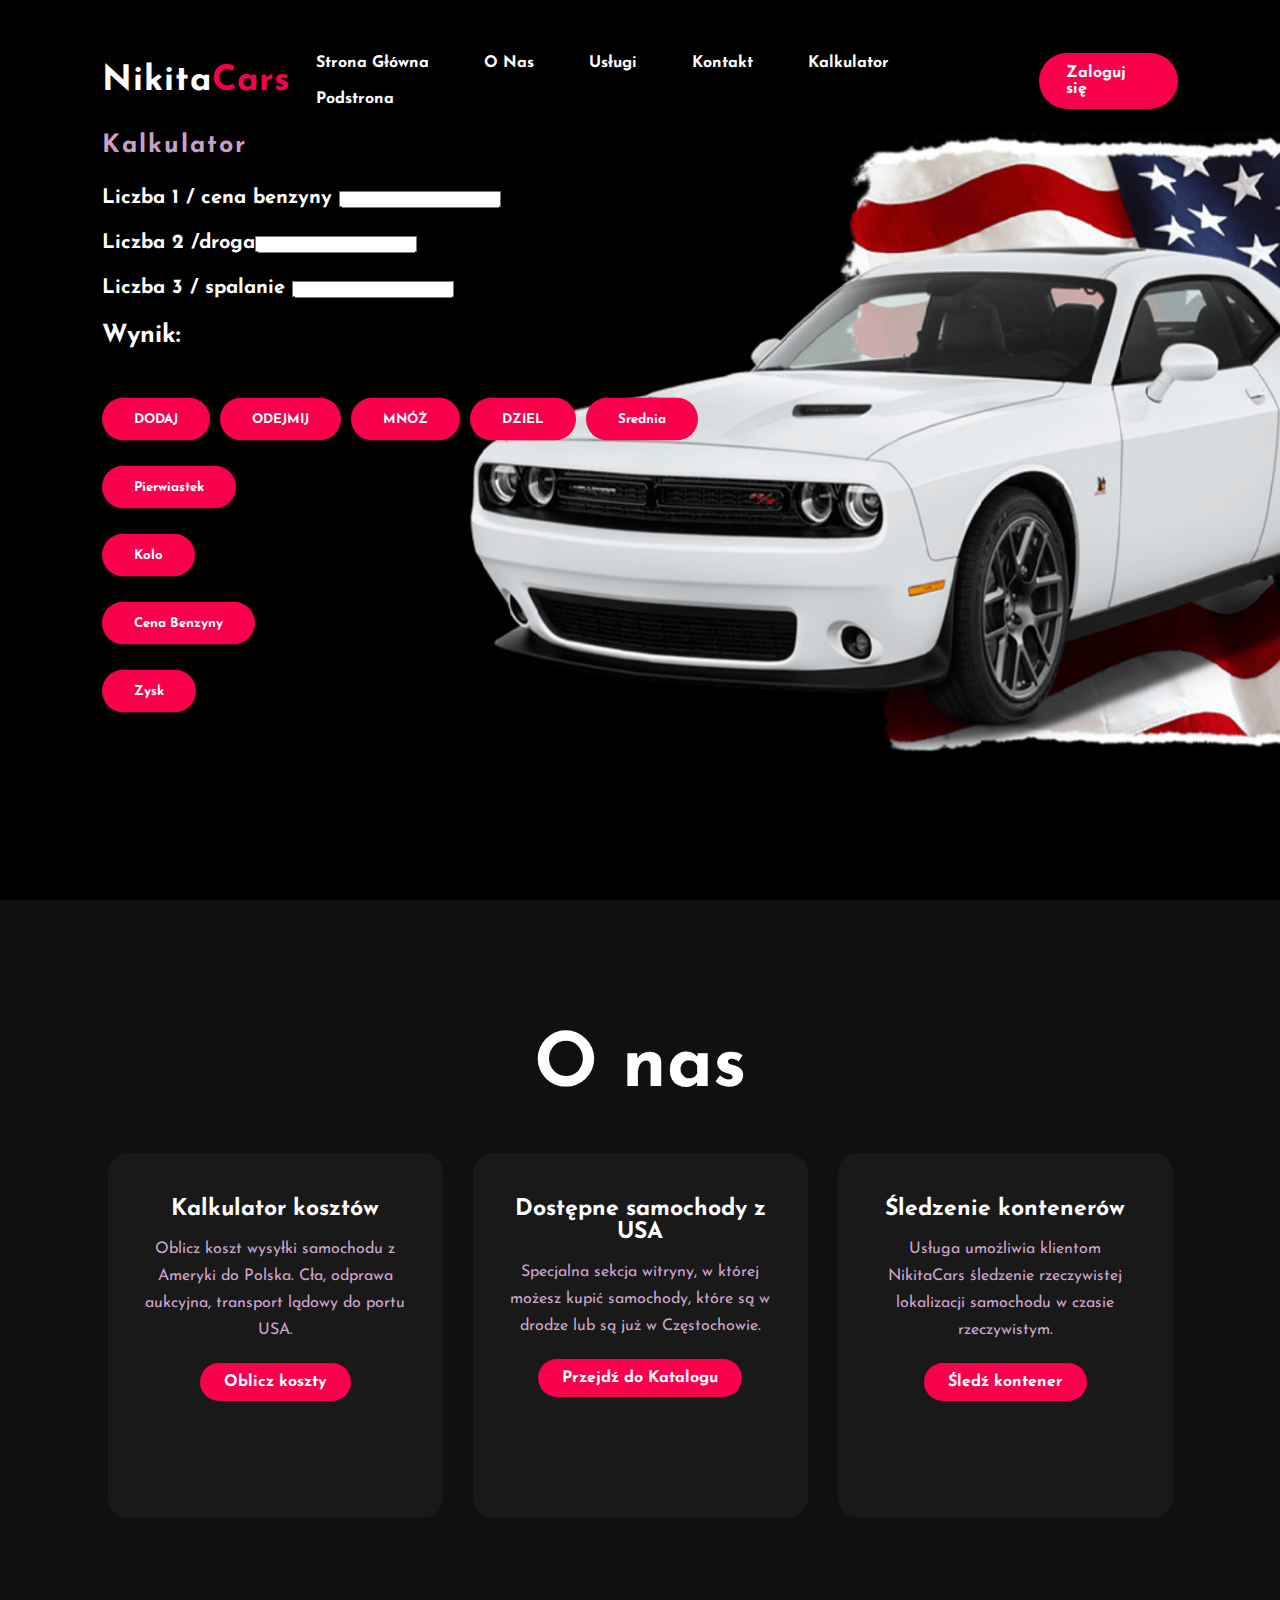
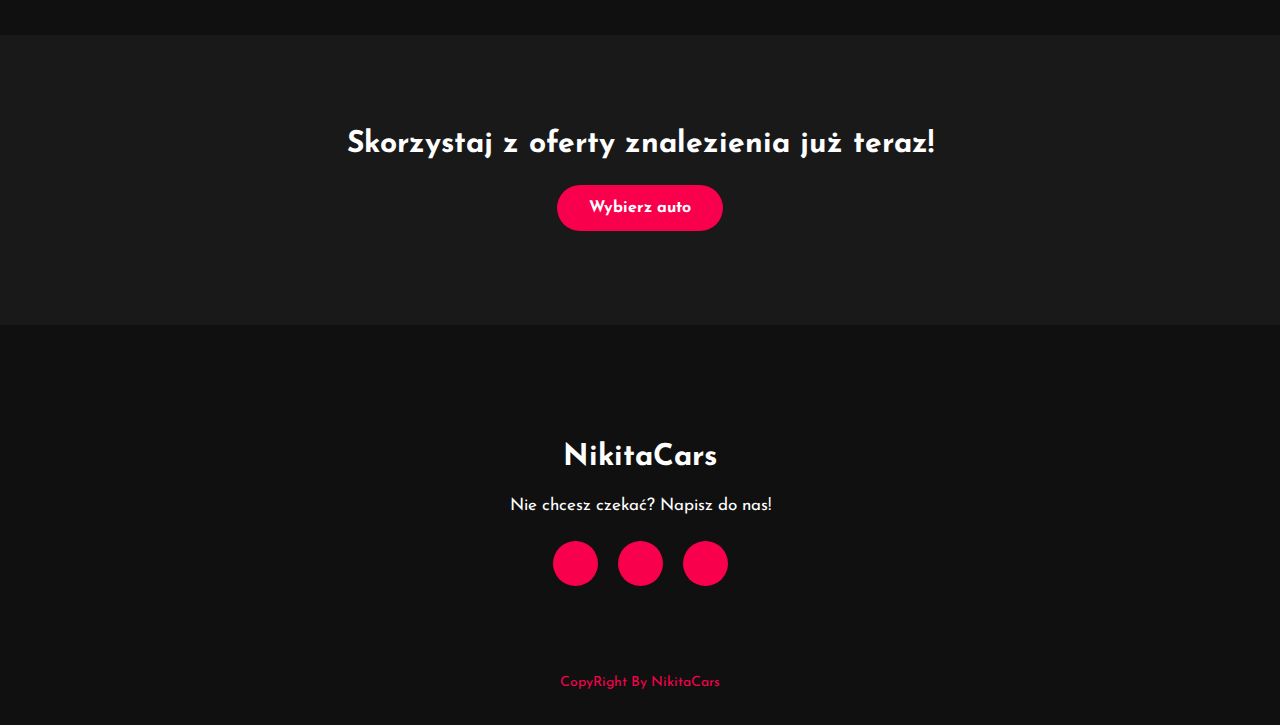
<file: strona www na jutro/kalkulator/index.html>
<!DOCTYPE html>
<html>
<head>
	<title>Kalkulator</title>
	<link rel="stylesheet" type="text/css" href="styles.css">

	<link rel="preconnect" href="https://fonts.gstatic.com">
  <link href="https://fonts.googleapis.com/css2?family=Josefin+Sans:ital,wght@0,100;0,200;0,300;0,400;0,500;0,600;0,700;1,100;1,200;1,300;1,400;1,500;1,600;1,700&display=swap" rel="stylesheet">
  <link rel="icon" href="../img/mini.jpg">
  <link rel="stylesheet" href="https://cdnjs.cloudflare.com/ajax/libs/font-awesome/5.15.3/css/all.min.css" integrity="sha512-iBBXm8fW90+nuLcSKlbmrPcLa0OT92xO1BIsZ+ywDWZCvqsWgccV3gFoRBv0z+8dLJgyAHIhR35VZc2oM/gI1w==" crossorigin="anonymous" referrerpolicy="no-referrer" />

</head>
<body>
	<div class="hero">
		<nav>
			<h2 class="logo">Nikita<span>Cars</span></h2>
			<ul>
				<li><a href="../index.html">Strona Główna</a></li>
				<li><a href="../O nas/index.html">O nas</a></li>
				<li><a href="../Usługi/index.html">Usługi</a></li>
				<li><a href="../Kontakt/index.html">Kontakt</a></li>
				<li><a href="../kalkulator/index.html">Kalkulator</a></li>
				<li><a href="../podstrona/index.html">Podstrona</a></li>
			</ul>
			<a href="../Login/index.html" class="btn">Zaloguj się</a>
		</nav>

		<div class="content">
			
			
			<h4>Kalkulator</h4>
            <h6>Liczba 1 / cena benzyny <input type="text" id="liczba1"><br><br></h6>
            <h6>Liczba 2 /droga<input type="text" id="liczba2"><br><br></h6>
            <h6>Liczba 3 / spalanie <input type="text" id="liczba3"><br><br></h6>
            <h3>Wynik: <div id="wynik"> </div></h3>
            <h4><button onclick="dodaj()">DODAJ</button>
            <button onclick="odejmij()">ODEJMIJ</button>
            <button onclick="mnozenie()">MNÓŻ</button>
            <button onclick="dziel()">DZIEL</button>
            <button onclick="srednia()">Srednia</button><br><br>
            <button onclick="pierwiastek()">Pierwiastek</button><br><br>
			<button onclick="kolo()">Kolo</button><br><br>
			<button onclick="benzyna()">Cena Benzyny</button><br><br>
			<button onclick="zysk()">Zysk</button><br><br>
            
			
		</div>
        
	</div>
    

	

	
	<div class="service">
		<div class="title">
			<h2>O nas</h2>
		</div>

		<div class="box">
			<div class="card">
				<i class="fas fa-bars"></i>
				<h5>Kalkulator kosztów</h5>
				<div class="pra">
					<p>Oblicz koszt wysyłki samochodu z Ameryki do Polska. Cła, odprawa aukcyjna, transport lądowy do portu USA.</p>

					<p style="text-align: center;">
						<a class="button" href="#">Oblicz koszty</a>
					</p>
				</div>
			</div>

			<div class="card">
				<i class="far fa-user"></i>
				<h5>Dostępne samochody z USA</h5>
				<div class="pra">
					<p>Specjalna sekcja witryny, w której możesz kupić samochody, które są w drodze lub są już w Częstochowie.</p>

					<p style="text-align: center;">
						<a class="button" href="">Przejdź do Katalogu</a>
					</p>
				</div>
			</div>

			<div class="card">
				<i class="far fa-bell"></i>
				<h5>Śledzenie kontenerów</h5>
				<div class="pra">
					<p>Usługa umożliwia klientom NikitaCars śledzenie rzeczywistej lokalizacji samochodu w czasie rzeczywistym.</p>

					<p style="text-align: center;">
						<a class="button" href="#">Śledź kontener</a>
					</p>
				</div>
			</div>
		</div>
	</div>


	<div class="contact-me">
		<p>Skorzystaj z oferty znalezienia już teraz!</p>
		<a class="button-two" href="#">Wybierz auto</a>
	</div>

	
	<footer>
		<p>NikitaCars</p>
		<p>Nie chcesz czekać? Napisz do nas!</p>
		<div class="social">
			<a href="#"><i class="fab fa-facebook-f"></i></a>
			<a href="#"><i class="fab fa-instagram"></i></a>
			<a href="#"><i class="fab fa-dribbble"></i></a>
		</div>
		<p class="end">CopyRight By NikitaCars</p>
	</footer>

    <script src="../js/script.js"></script>
</body>
</html>
</file>
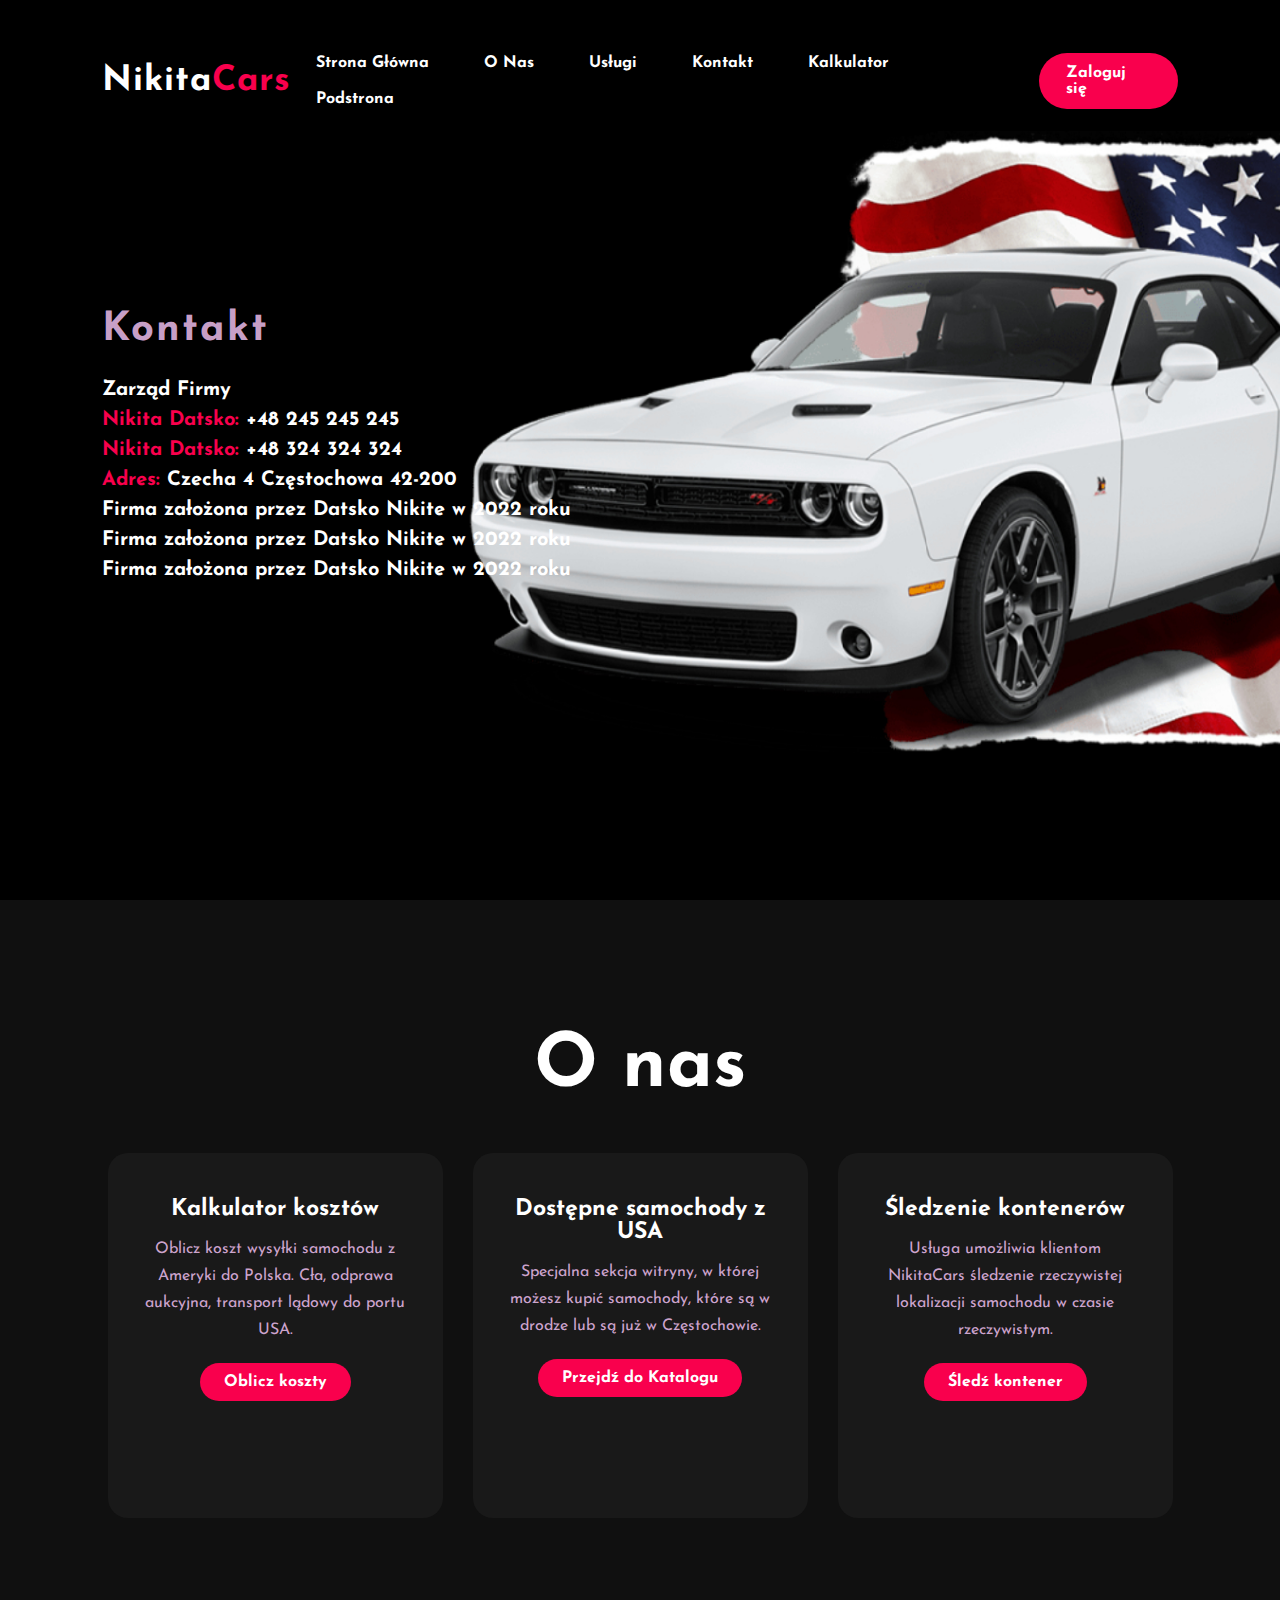
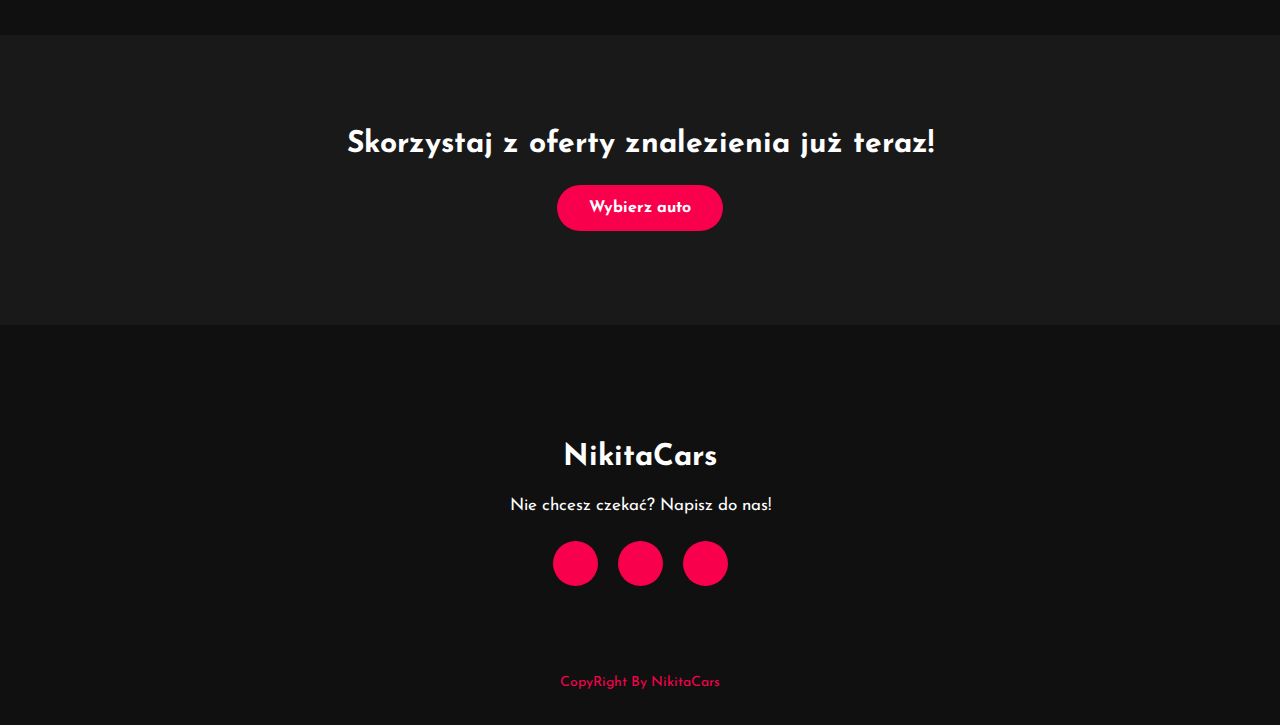
<file: strona www na jutro/Kontakt/index.html>
<!DOCTYPE html>
<html>
<head>
	<title>Kontakt</title>
	<link rel="stylesheet" type="text/css" href="styles.css">

	<link rel="preconnect" href="https://fonts.gstatic.com">
  <link href="https://fonts.googleapis.com/css2?family=Josefin+Sans:ital,wght@0,100;0,200;0,300;0,400;0,500;0,600;0,700;1,100;1,200;1,300;1,400;1,500;1,600;1,700&display=swap" rel="stylesheet">
  <link rel="icon" href="../img/mini.jpg">
  <link rel="stylesheet" href="https://cdnjs.cloudflare.com/ajax/libs/font-awesome/5.15.3/css/all.min.css" integrity="sha512-iBBXm8fW90+nuLcSKlbmrPcLa0OT92xO1BIsZ+ywDWZCvqsWgccV3gFoRBv0z+8dLJgyAHIhR35VZc2oM/gI1w==" crossorigin="anonymous" referrerpolicy="no-referrer" />

</head>
<body>
	<div class="hero">
		<nav>
			<h2 class="logo">Nikita<span>Cars</span></h2>
			<ul>
				<li><a href="../index.html">Strona Główna</a></li>
				<li><a href="../O nas/index.html">O nas</a></li>
				<li><a href="../Usługi/index.html">Usługi</a></li>
				<li><a href="../Kontakt/index.html">Kontakt</a></li>
				<li><a href="../kalkulator/index.html">Kalkulator</a></li>
				<li><a href="../podstrona/index.html">Podstrona</a></li>
			</ul>
			<a href="../Login/index.html" class="btn">Zaloguj się</a>
		</nav>

		<div class="content">
			
			
			<h4>Kontakt</h4>
			<h3>Zarząd Firmy</h3>
            <h3><span>Nikita Datsko:</span> +48 245 245 245</h3>
            <h3><span>Nikita Datsko:</span> +48 324 324 324 </h3>
            <h3><span>Adres:</span> Czecha 4 Częstochowa 42-200 </h3>
            <h3>Firma założona przez Datsko Nikite w 2022 roku  </h3>
            <h3>Firma założona przez Datsko Nikite w 2022 roku  </h3>
            <h3>Firma założona przez Datsko Nikite w 2022 roku  </h3>
            
            
			
		</div>
        
	</div>
    

	

	
	<div class="service">
		<div class="title">
			<h2>O nas</h2>
		</div>

		<div class="box">
			<div class="card">
				<i class="fas fa-bars"></i>
				<h5>Kalkulator kosztów</h5>
				<div class="pra">
					<p>Oblicz koszt wysyłki samochodu z Ameryki do Polska. Cła, odprawa aukcyjna, transport lądowy do portu USA.</p>

					<p style="text-align: center;">
						<a class="button" href="#">Oblicz koszty</a>
					</p>
				</div>
			</div>

			<div class="card">
				<i class="far fa-user"></i>
				<h5>Dostępne samochody z USA</h5>
				<div class="pra">
					<p>Specjalna sekcja witryny, w której możesz kupić samochody, które są w drodze lub są już w Częstochowie.</p>

					<p style="text-align: center;">
						<a class="button" href="#">Przejdź do Katalogu</a>
					</p>
				</div>
			</div>

			<div class="card">
				<i class="far fa-bell"></i>
				<h5>Śledzenie kontenerów</h5>
				<div class="pra">
					<p>Usługa umożliwia klientom NikitaCars śledzenie rzeczywistej lokalizacji samochodu w czasie rzeczywistym.</p>

					<p style="text-align: center;">
						<a class="button" href="#">Śledź kontener</a>
					</p>
				</div>
			</div>
		</div>
	</div>


	<div class="contact-me">
		<p>Skorzystaj z oferty znalezienia już teraz!</p>
		<a class="button-two" href="#">Wybierz auto</a>
	</div>

	
	<footer>
		<p>NikitaCars</p>
		<p>Nie chcesz czekać? Napisz do nas!</p>
		<div class="social">
			<a href="#"><i class="fab fa-facebook-f"></i></a>
			<a href="#"><i class="fab fa-instagram"></i></a>
			<a href="#"><i class="fab fa-dribbble"></i></a>
		</div>
		<p class="end">CopyRight By NikitaCars</p>
	</footer>

    <script src="../js/script.js"></script>
</body>
</html>
</file>
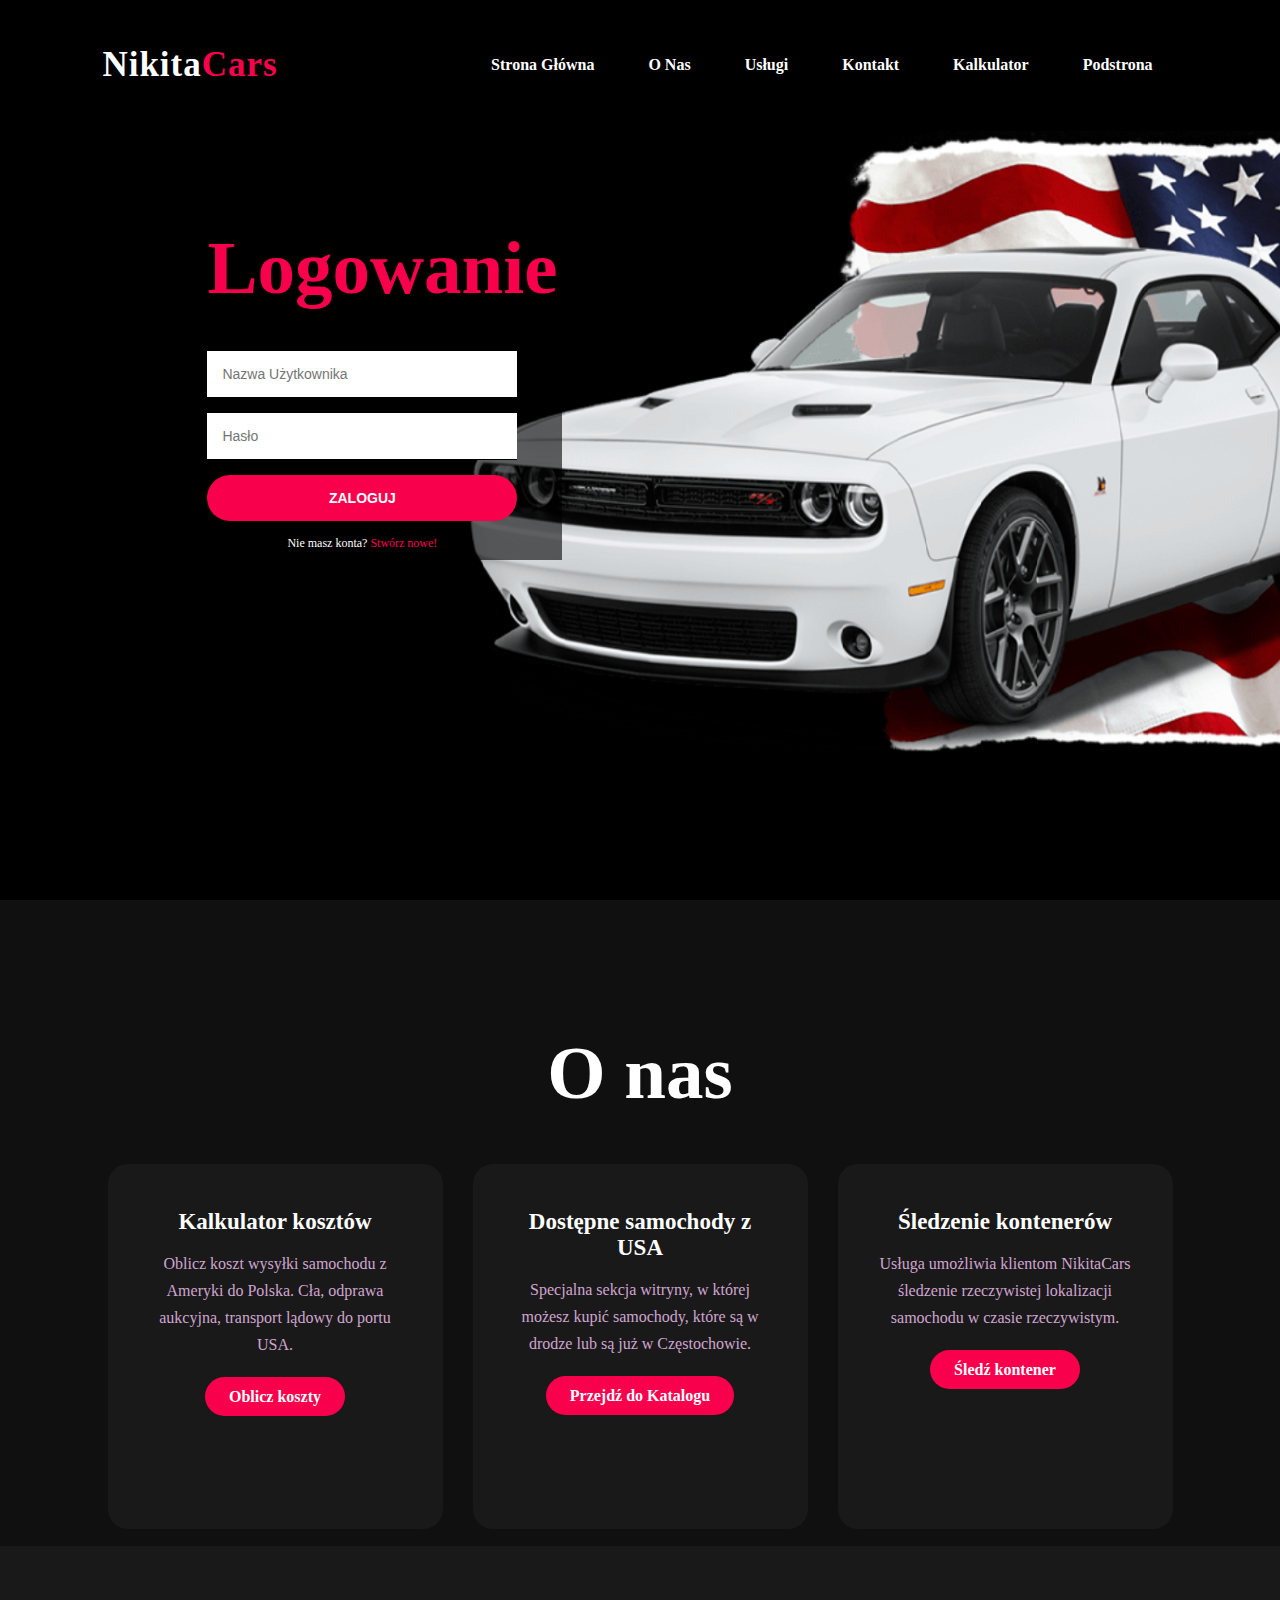
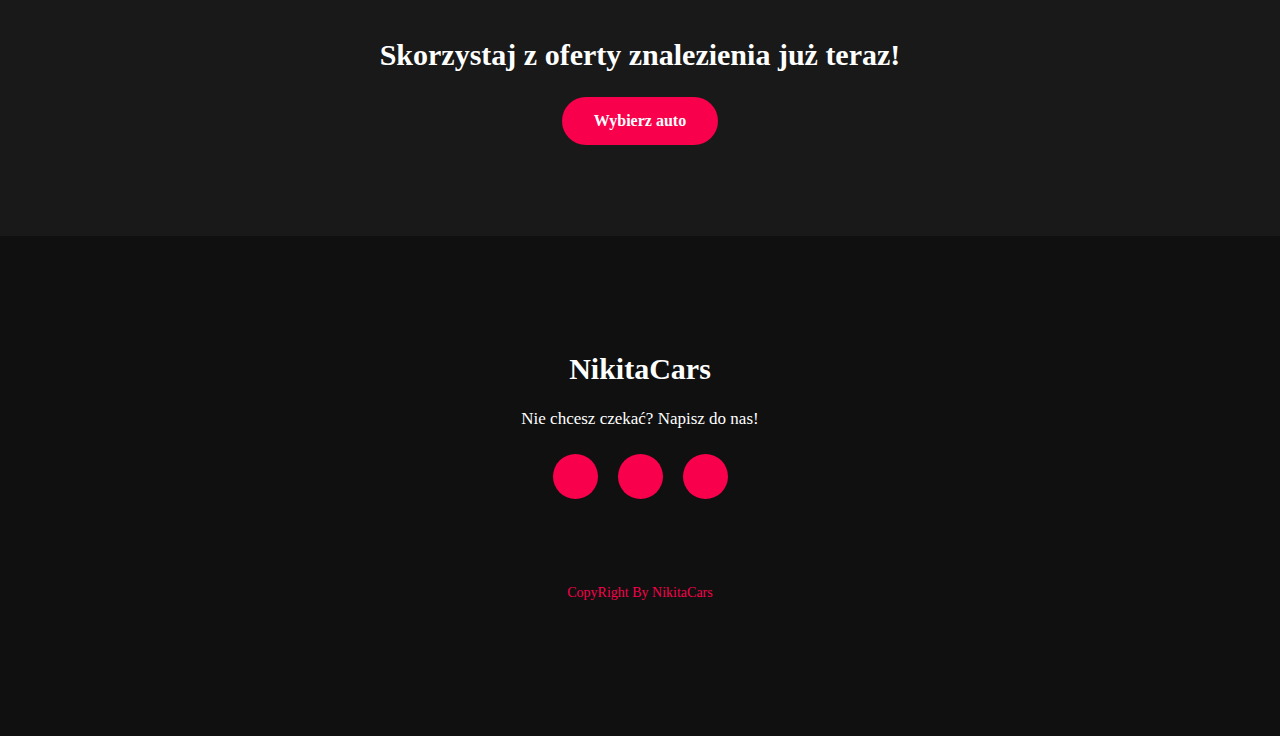
<file: strona www na jutro/Login/index.html>
<!DOCTYPE html>
<html lang="en">
<head>
    <meta charset="UTF-8">
    <meta http-equiv="X-UA-Compatible" content="IE=edge">
    <meta name="viewport" content="width=device-width, initial-scale=1.0">
    <title>Document</title>
    <link rel="stylesheet" href="../Login/styles.css">
    <link rel="icon" href="../img/mini.jpg">
    <link href="https://fonts.googleapis.com/css2?family=Josefin+Sans:ital,wght@0,100;0,200;0,300;0,400;0,500;0,600;0,700;1,100;1,200;1,300;1,400;1,500;1,600;1,700&display=swap" rel="stylesheet">

    <link href="https://fonts.googleapis.com/css2?family=Kaushan+Script&display=swap" rel="stylesheet">
    <link rel="stylesheet" href="https://cdnjs.cloudflare.com/ajax/libs/font-awesome/5.15.3/css/all.min.css" integrity="sha512-iBBXm8fW90+nuLcSKlbmrPcLa0OT92xO1BIsZ+ywDWZCvqsWgccV3gFoRBv0z+8dLJgyAHIhR35VZc2oM/gI1w==" crossorigin="anonymous" referrerpolicy="no-referrer" />
  
<body>
    <div class="full-page">
        
            <div class="hero">
                <nav>
                    <h2 class="logo">Nikita<span>Cars</span></h2>
                    <ul>
                        <li><a href="../index.html">Strona Główna</a></li>
                        <li><a href="../O nas/index.html">O nas</a></li>
                        <li><a href="../Usługi/index.html">Usługi</a></li>
                        <li><a href="../Kontakt/index.html">Kontakt</a></li>
                        <li><a href="../kalkulator/index.html">Kalkulator</a></li>
                        <li><a href="../podstrona/index.html">Podstrona</a></li>
                    </ul>
                    
                </nav>
        
                <div class="content">
                    <div class="row">
                        <div class="col-1">
                            <div class="form-box">
                                <div class="form">
                                    <form class="login-form">
                                        <center><h1 class="main-heading">Logowanie</h1></center>
                                        <input type="text"placeholder="Nazwa Użytkownika"/>
                                        <input type="password"placeholder="Hasło"/>
                                        <button>ZALOGUJ</button>
                                        <p class="message">Nie masz konta? <a href="#">Stwórz nowe!</a></p>
                                    </form>
                                    <form class="register-form">
                                        <center><h1 class="main-heading">Rejestracja</h1></center>
                                        <input type="text" placeholder="Nazwa Użytkownika"/>
                                        <input type="text" placeholder="Email"/>
                                        <input type="password" placeholder="Hasło"/>
                                        <button>Zarejestruj się</button>
                                        <p class="message">Masz już konto?<a href="#"> Zaloguj sie!</a>
                                        </p>
                                    </form>
                                 </div>
                            </div>
                        </div>
                        
                    </div>
                </div>
                
            </div>
            <div class="service">
                <div class="title">
                    <h2>O nas</h2>
                </div>
        
                <div class="box">
                    <div class="card">
                        <i class="fas fa-bars"></i>
                        <h5>Kalkulator kosztów</h5>
                        <div class="pra">
                            <p>Oblicz koszt wysyłki samochodu z Ameryki do Polska. Cła, odprawa aukcyjna, transport lądowy do portu USA.</p>
        
                            <p style="text-align: center;">
                                <a class="button" href="#">Oblicz koszty</a>
                            </p>
                        </div>
                    </div>
        
                    <div class="card">
                        <i class="far fa-user"></i>
                        <h5>Dostępne samochody z USA</h5>
                        <div class="pra">
                            <p>Specjalna sekcja witryny, w której możesz kupić samochody, które są w drodze lub są już w Częstochowie.</p>
        
                            <p style="text-align: center;">
                                <a class="button" href="#">Przejdź do Katalogu</a>
                            </p>
                        </div>
                    </div>
        
                    <div class="card">
                        <i class="far fa-bell"></i>
                        <h5>Śledzenie kontenerów</h5>
                        <div class="pra">
                            <p>Usługa umożliwia klientom NikitaCars śledzenie rzeczywistej lokalizacji samochodu w czasie rzeczywistym.</p>
        
                            <p style="text-align: center;">
                                <a class="button" href="#">Śledź kontener</a>
                            </p>
                        </div>
                    </div>
                </div>
                <div class="contact-me">
                    <p>Skorzystaj z oferty znalezienia już teraz!</p>
                    <a class="button-two" href="#">Wybierz auto</a>
                </div>
            
                
                <footer>
                    <p>NikitaCars</p>
                    <p>Nie chcesz czekać? Napisz do nas!</p>
                    <div class="social">
                        <a href="#"><i class="fab fa-facebook-f"></i></a>
                        <a href="#"><i class="fab fa-instagram"></i></a>
                        <a href="#"><i class="fab fa-dribbble"></i></a>
                    </div>
                    <p class="end">CopyRight By NikitaCars</p>
                </footer>
       
    </div>
    <script src='https://code.jquery.com/jquery-3.2.1.min.js'>
    </script>
    <script>
        $('.message a').click(function(){$('form').animate({height: "toggle",opacity: "toggle"},"slow");});
    </script>
</body>
</html>
</file>
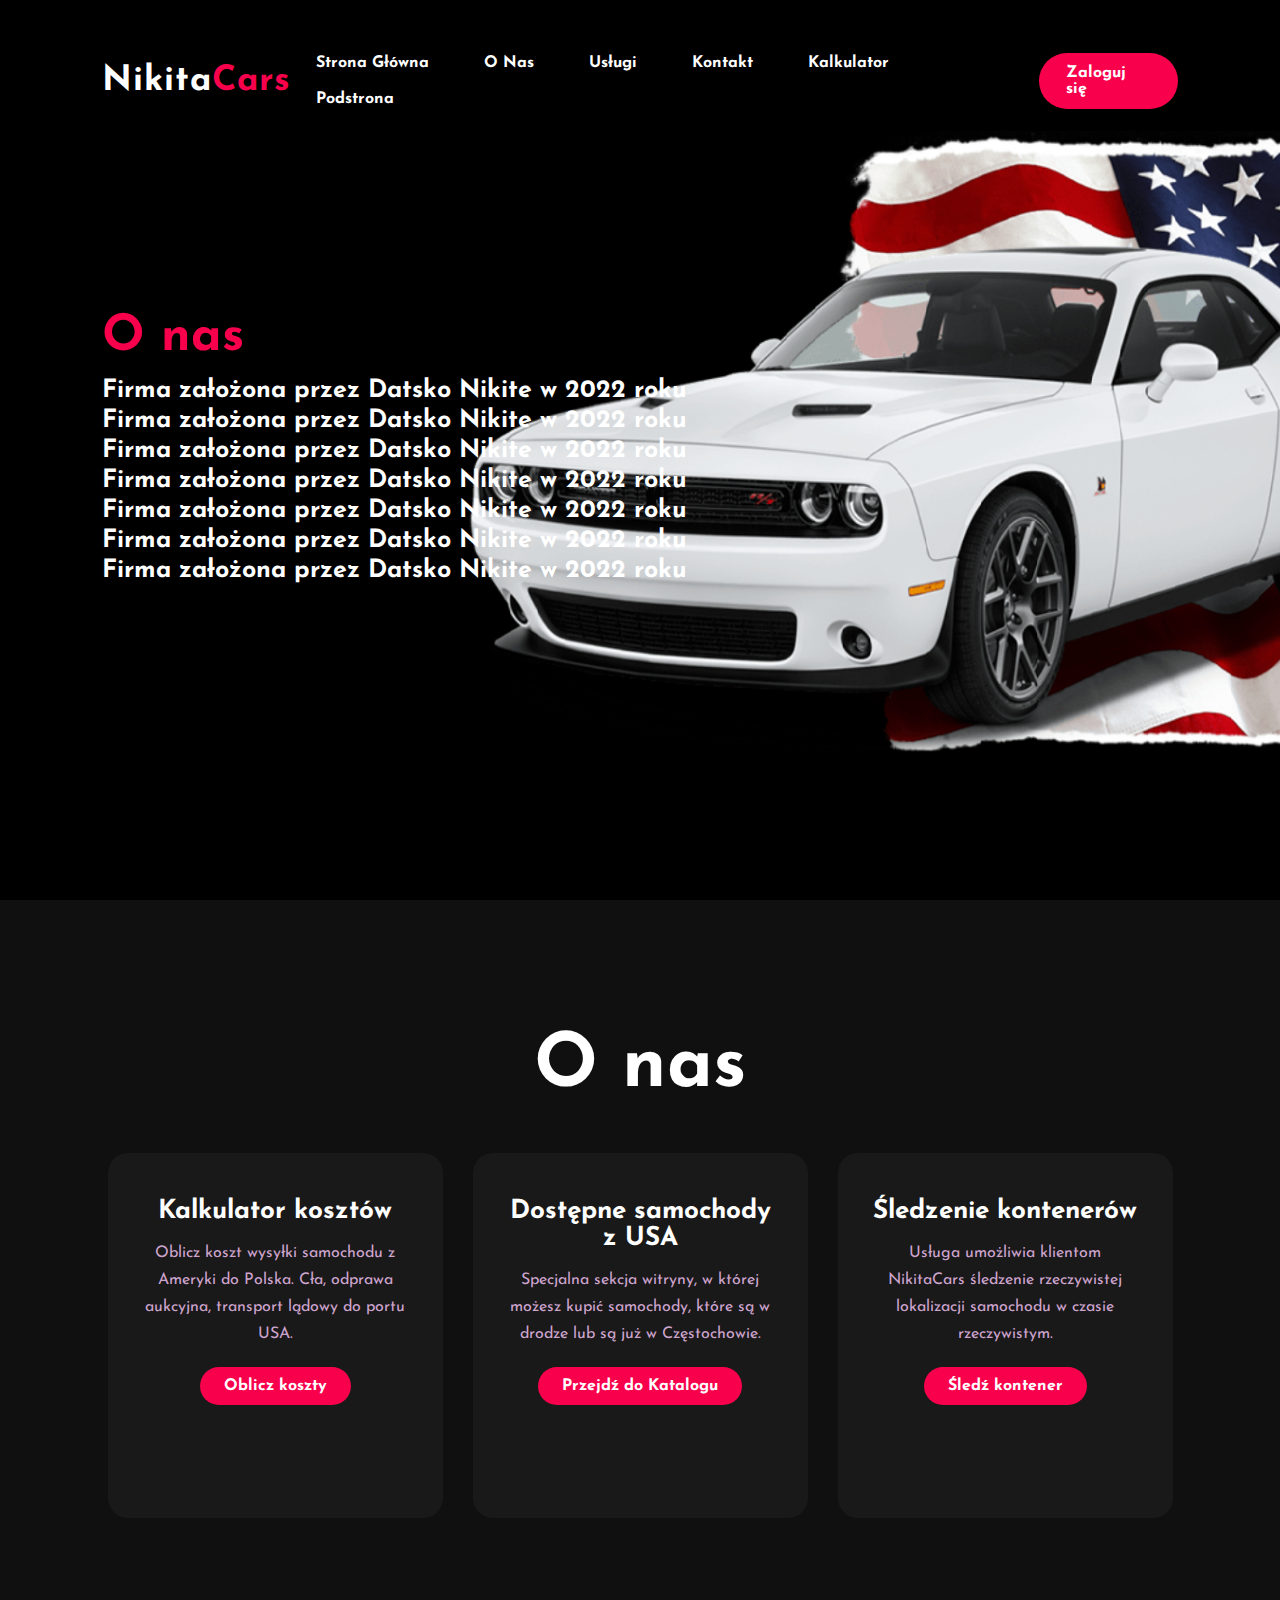
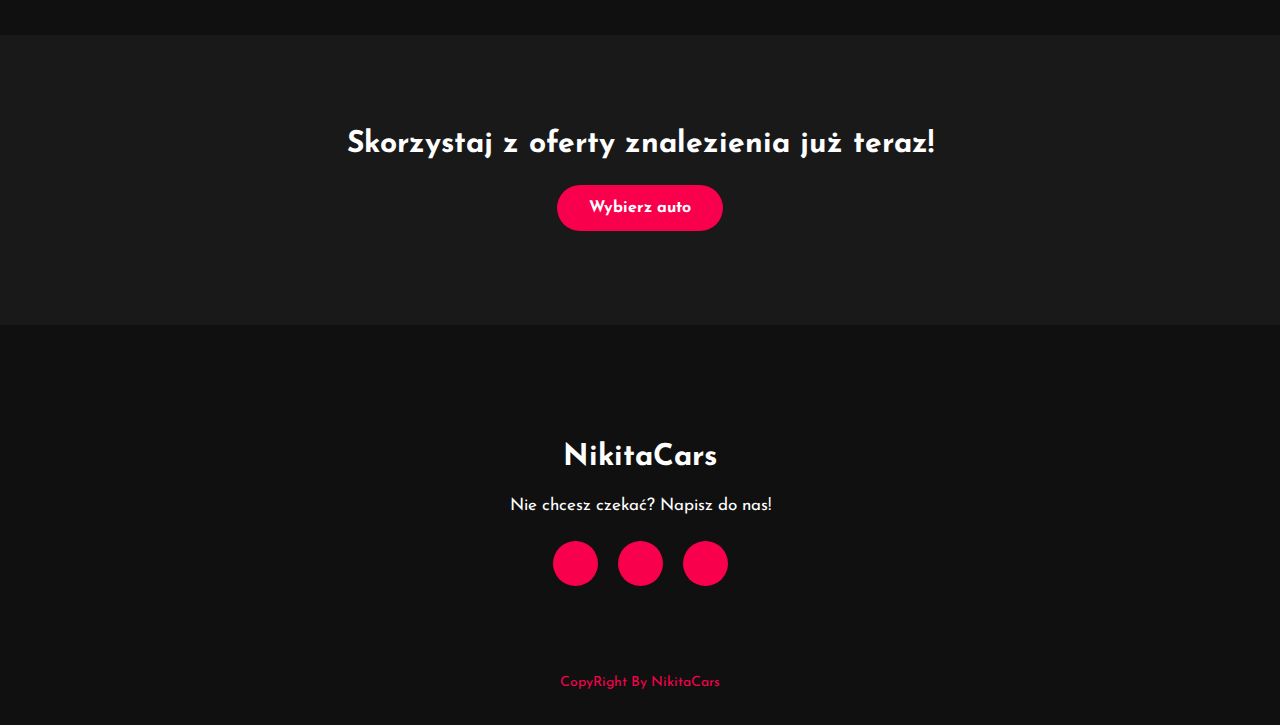
<file: strona www na jutro/O nas/index.html>
<!DOCTYPE html>
<html>
<head>
	<title> O nas</title>
	<link rel="stylesheet" type="text/css" href="styles.css">

	<link rel="preconnect" href="https://fonts.gstatic.com">
  <link href="https://fonts.googleapis.com/css2?family=Josefin+Sans:ital,wght@0,100;0,200;0,300;0,400;0,500;0,600;0,700;1,100;1,200;1,300;1,400;1,500;1,600;1,700&display=swap" rel="stylesheet">
  <link rel="icon" href="../img/mini.jpg">
  <link rel="stylesheet" href="https://cdnjs.cloudflare.com/ajax/libs/font-awesome/5.15.3/css/all.min.css" integrity="sha512-iBBXm8fW90+nuLcSKlbmrPcLa0OT92xO1BIsZ+ywDWZCvqsWgccV3gFoRBv0z+8dLJgyAHIhR35VZc2oM/gI1w==" crossorigin="anonymous" referrerpolicy="no-referrer" />

</head>
<body>
	<div class="hero">
		<nav>
			<h2 class="logo">Nikita<span>Cars</span></h2>
			<ul>
				<li><a href="../index.html">Strona Główna</a></li>
				<li><a href="../O nas/index.html">O nas</a></li>
				<li><a href="../Usługi/index.html">Usługi</a></li>
				<li><a href="../Kontakt/index.html">Kontakt</a></li>
				<li><a href="../kalkulator/index.html">Kalkulator</a></li>
				<li><a href="../podstrona/index.html">Podstrona</a></li>
			</ul>
			<a href="../Login/index.html" class="btn">Zaloguj się</a>
		</nav>

		<div class="content">
			
			
			<h6><span>O nas</span> </h6>
            <h3>Firma założona przez Datsko Nikite w 2022 roku  </h3>
            <h3>Firma założona przez Datsko Nikite w 2022 roku  </h3>
            <h3>Firma założona przez Datsko Nikite w 2022 roku  </h3>
            <h3>Firma założona przez Datsko Nikite w 2022 roku  </h3>
            <h3>Firma założona przez Datsko Nikite w 2022 roku  </h3>
            <h3>Firma założona przez Datsko Nikite w 2022 roku  </h3>
            <h3>Firma założona przez Datsko Nikite w 2022 roku  </h3>
            
            
            
            
			
		</div>
        
	</div>
    

	

	
	<div class="service">
		<div class="title">
			<h2>O nas</h2>
		</div>

		<div class="box">
			<div class="card">
				<i class="fas fa-bars"></i>
				<h5>Kalkulator kosztów</h5>
				<div class="pra">
					<p>Oblicz koszt wysyłki samochodu z Ameryki do Polska. Cła, odprawa aukcyjna, transport lądowy do portu USA.</p>

					<p style="text-align: center;">
						<a class="button" href="#">Oblicz koszty</a>
					</p>
				</div>
			</div>

			<div class="card">
				<i class="far fa-user"></i>
				<h5>Dostępne samochody z USA</h5>
				<div class="pra">
					<p>Specjalna sekcja witryny, w której możesz kupić samochody, które są w drodze lub są już w Częstochowie.</p>

					<p style="text-align: center;">
						<a class="button" href="#">Przejdź do Katalogu</a>
					</p>
				</div>
			</div>

			<div class="card">
				<i class="far fa-bell"></i>
				<h5>Śledzenie kontenerów</h5>
				<div class="pra">
					<p>Usługa umożliwia klientom NikitaCars śledzenie rzeczywistej lokalizacji samochodu w czasie rzeczywistym.</p>

					<p style="text-align: center;">
						<a class="button" href="#">Śledź kontener</a>
					</p>
				</div>
			</div>
		</div>
	</div>


	<div class="contact-me">
		<p>Skorzystaj z oferty znalezienia już teraz!</p>
		<a class="button-two" href="#">Wybierz auto</a>
	</div>

	
	<footer>
		<p>NikitaCars</p>
		<p>Nie chcesz czekać? Napisz do nas!</p>
		<div class="social">
			<a href="#"><i class="fab fa-facebook-f"></i></a>
			<a href="#"><i class="fab fa-instagram"></i></a>
			<a href="#"><i class="fab fa-dribbble"></i></a>
		</div>
		<p class="end">CopyRight By NikitaCars</p>
	</footer>

    <script src="../js/script.js"></script>
</body>
</html>
</file>
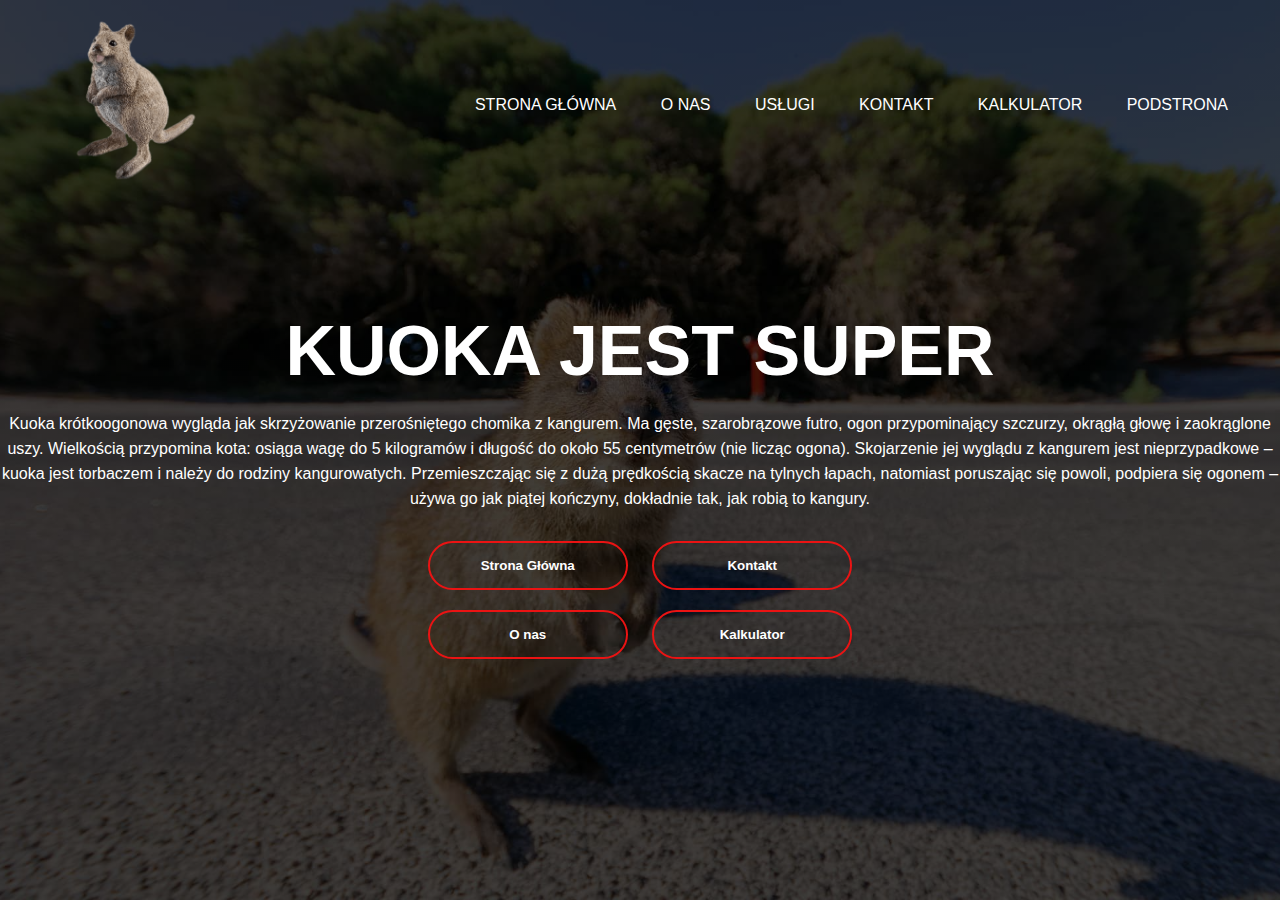
<file: strona www na jutro/podstrona/index.html>
<!DOCTYPE html>
<html lang="en">
<head>
    <meta charset="UTF-8">
    <meta http-equiv="X-UA-Compatible" content="IE=edge">
    <meta name="viewport" content="width=device-width, initial-scale=1.0">
    <title>Podstrona</title>
    <link rel="stylesheet" href="../podstrona/styles.css">
</head>
<body>
    <div class="banner">
        <div class="navbar">
            <img src="../img/kuokka.png" class="logo">
            <ul>
                <li><a href="../index.html">Strona Główna</a></li>
				<li><a href="../O nas/index.html">O nas</a></li>
				<li><a href="../Usługi/index.html">Usługi</a></li>
				<li><a href="../Kontakt/index.html">Kontakt</a></li>
				<li><a href="../kalkulator/index.html">Kalkulator</a></li>
                <li><a href="../podstrona/index.html">Podstrona</a></li>
            </ul>
        </div>

        <div class="content">
            <h1> KUOKA JEST SUPER</h1>
            <p>Kuoka krótkoogonowa wygląda jak skrzyżowanie przerośniętego chomika z kangurem. Ma gęste, szarobrązowe futro, ogon przypominający szczurzy, okrągłą głowę i zaokrąglone uszy. Wielkością przypomina kota: osiąga wagę do 5 kilogramów i długość do około 55 centymetrów (nie licząc ogona). Skojarzenie jej wyglądu z kangurem jest nieprzypadkowe – kuoka jest torbaczem i należy do rodziny kangurowatych. Przemieszczając się z dużą prędkością skacze na tylnych łapach, natomiast poruszając się powoli, podpiera się ogonem – używa go jak piątej kończyny, dokładnie tak, jak robią to kangury.</p>
            <div>
                <button type="button"><span></span>Strona Główna</button>
                <button type="button"><span></span>Kontakt</button>
                <br><button type="button"><span></span>O nas</button>
                <button type="button"><span></span>Kalkulator</button>
            </div>



        </div>
        

    </div>

    
</body>
</html>
</file>
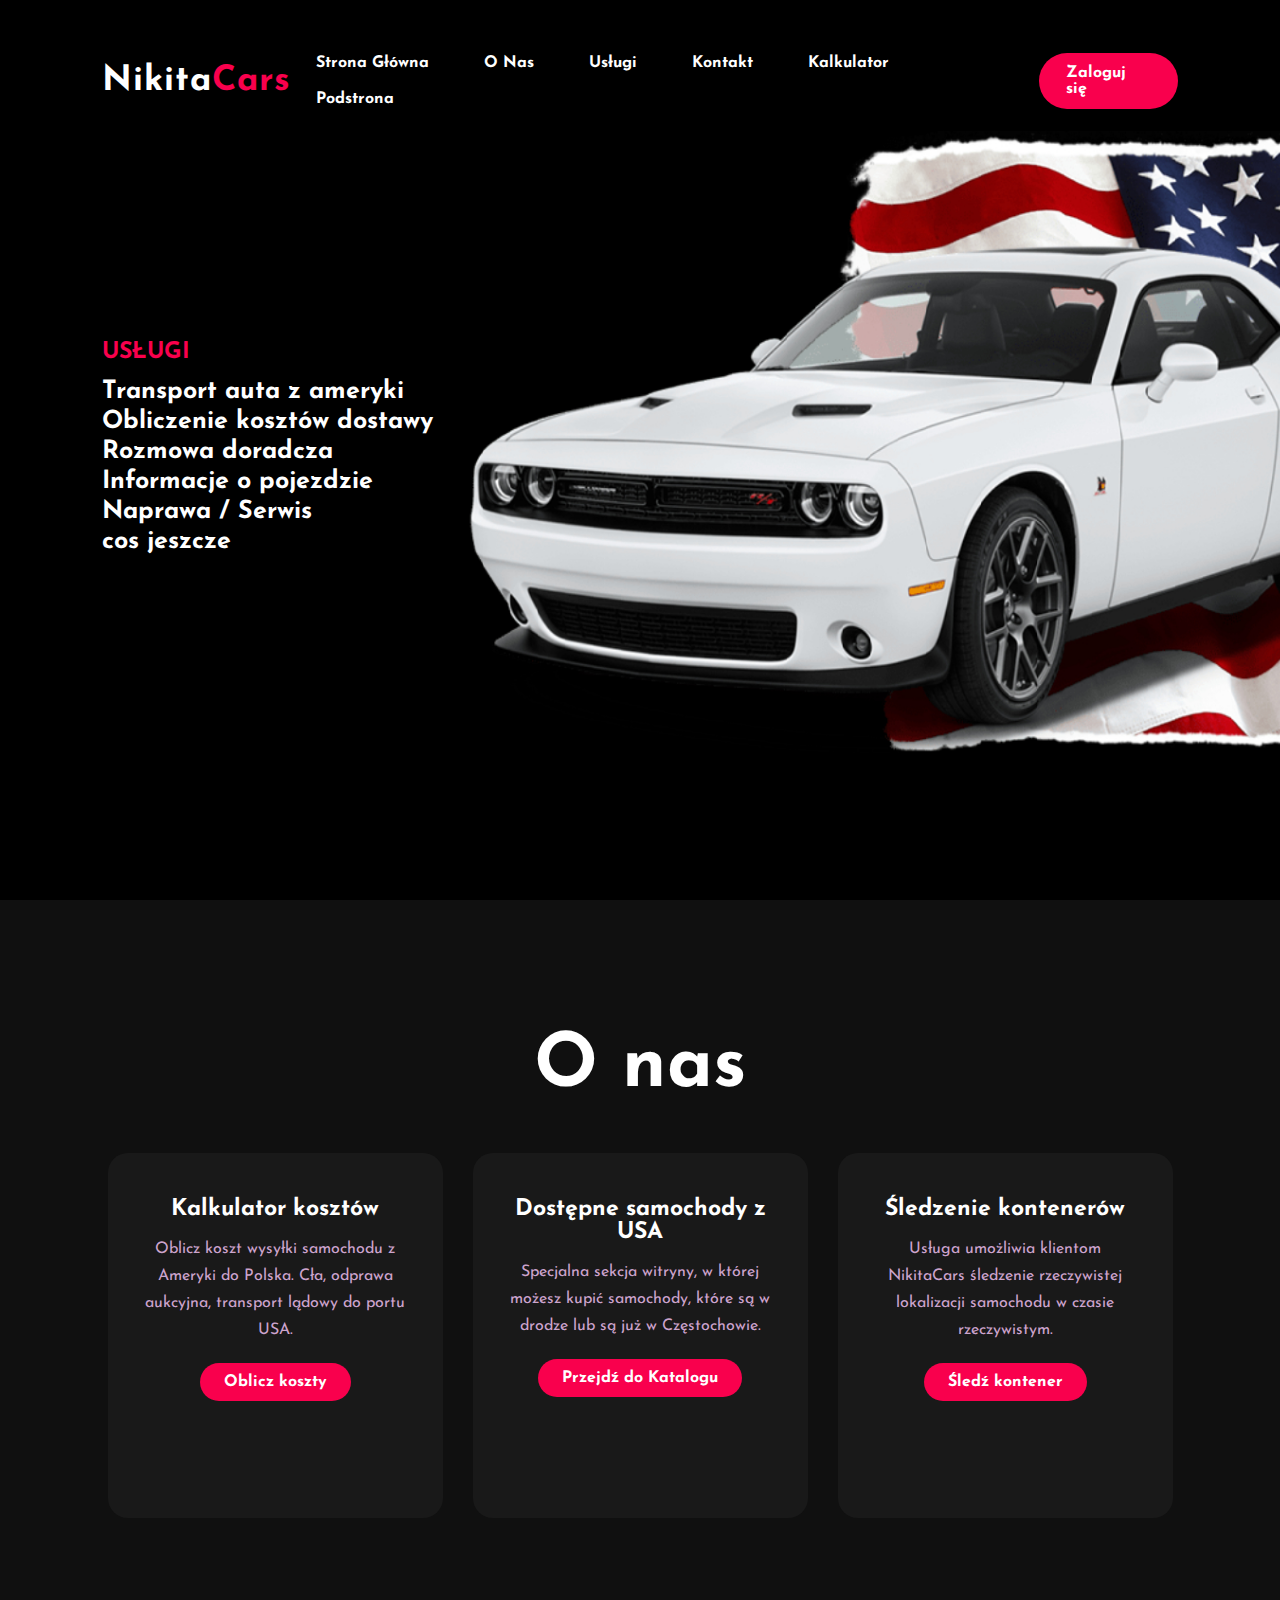
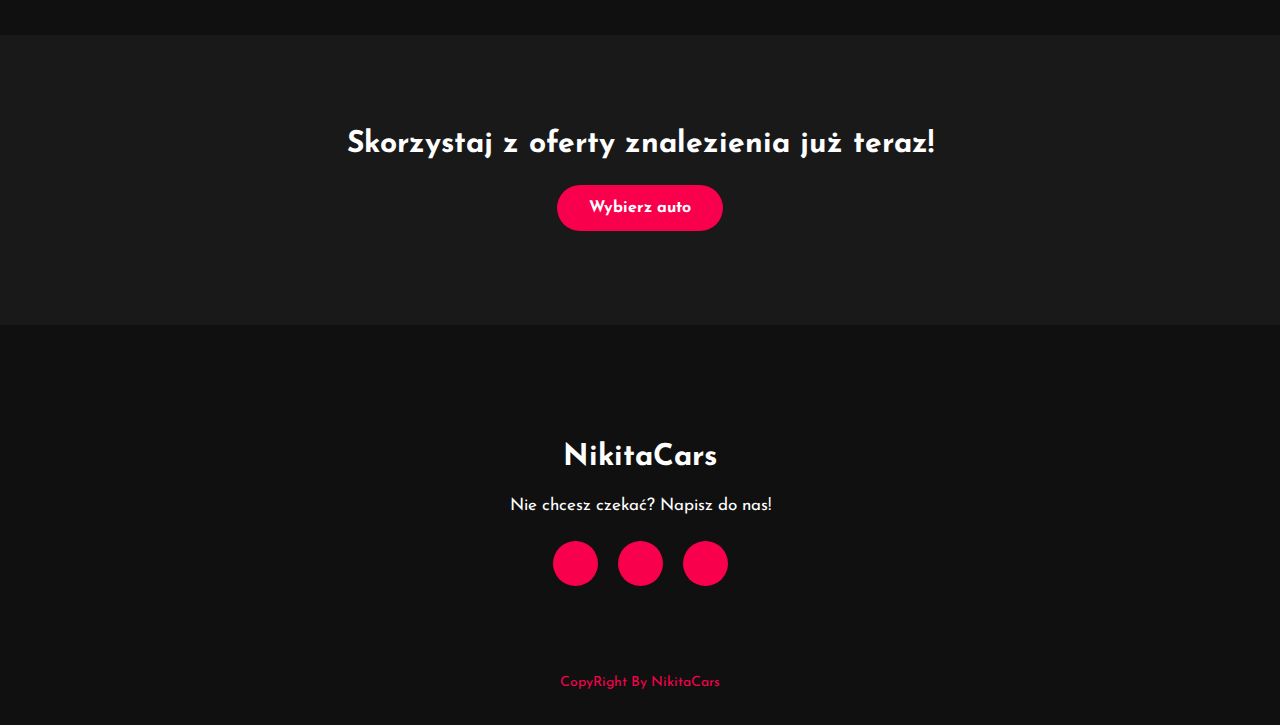
<file: strona www na jutro/Usługi/index.html>
<!DOCTYPE html>
<html>
<head>
	<title>Usługi</title>
	<link rel="stylesheet" type="text/css" href="styles.css">

	<link rel="preconnect" href="https://fonts.gstatic.com">
  <link href="https://fonts.googleapis.com/css2?family=Josefin+Sans:ital,wght@0,100;0,200;0,300;0,400;0,500;0,600;0,700;1,100;1,200;1,300;1,400;1,500;1,600;1,700&display=swap" rel="stylesheet">
  <link rel="icon" href="../img/mini.jpg">
  <link rel="stylesheet" href="https://cdnjs.cloudflare.com/ajax/libs/font-awesome/5.15.3/css/all.min.css" integrity="sha512-iBBXm8fW90+nuLcSKlbmrPcLa0OT92xO1BIsZ+ywDWZCvqsWgccV3gFoRBv0z+8dLJgyAHIhR35VZc2oM/gI1w==" crossorigin="anonymous" referrerpolicy="no-referrer" />

</head>
<body>
	<div class="hero">
		<nav>
			<h2 class="logo">Nikita<span>Cars</span></h2>
			<ul>
				<li><a href="../index.html">Strona Główna</a></li>
				<li><a href="../O nas/index.html">O nas</a></li>
				<li><a href="../Usługi/index.html">Usługi</a></li>
				<li><a href="../Kontakt/index.html">Kontakt</a></li>
				<li><a href="../kalkulator/index.html">Kalkulator</a></li>
				<li><a href="../podstrona/index.html">Podstrona</a></li>
			</ul>
			<a href="../Login/index.html" class="btn">Zaloguj się</a>
		</nav>

		<div class="content">
			
			
			<h5><span>USŁUGI</span> </h5>
            <h3>Transport auta z ameryki </h3>
			<h3>Obliczenie kosztów dostawy</h3>
			<h3>Rozmowa doradcza </h3>
			<h3>Informacje o pojezdzie </h3>
			<h3>Naprawa / Serwis</h3>
			<h3>cos jeszcze </h3>
			
            
            
            
            
			
		</div>
        
	</div>
    

	

	
	<div class="service">
		<div class="title">
			<h2>O nas</h2>
		</div>

		<div class="box">
			<div class="card">
				<i class="fas fa-bars"></i>
				<h5>Kalkulator kosztów</h5>
				<div class="pra">
					<p>Oblicz koszt wysyłki samochodu z Ameryki do Polska. Cła, odprawa aukcyjna, transport lądowy do portu USA.</p>

					<p style="text-align: center;">
						<a class="button" href="#">Oblicz koszty</a>
					</p>
				</div>
			</div>

			<div class="card">
				<i class="far fa-user"></i>
				<h5>Dostępne samochody z USA</h5>
				<div class="pra">
					<p>Specjalna sekcja witryny, w której możesz kupić samochody, które są w drodze lub są już w Częstochowie.</p>

					<p style="text-align: center;">
						<a class="button" href="#">Przejdź do Katalogu</a>
					</p>
				</div>
			</div>

			<div class="card">
				<i class="far fa-bell"></i>
				<h5>Śledzenie kontenerów</h5>
				<div class="pra">
					<p>Usługa umożliwia klientom NikitaCars śledzenie rzeczywistej lokalizacji samochodu w czasie rzeczywistym.</p>

					<p style="text-align: center;">
						<a class="button" href="#">Śledź kontener</a>
					</p>
				</div>
			</div>
		</div>
	</div>


	<div class="contact-me">
		<p>Skorzystaj z oferty znalezienia już teraz!</p>
		<a class="button-two" href="#">Wybierz auto</a>
	</div>

	
	<footer>
		<p>NikitaCars</p>
		<p>Nie chcesz czekać? Napisz do nas!</p>
		<div class="social">
			<a href="#"><i class="fab fa-facebook-f"></i></a>
			<a href="#"><i class="fab fa-instagram"></i></a>
			<a href="#"><i class="fab fa-dribbble"></i></a>
		</div>
		<p class="end">CopyRight By NikitaCars</p>
	</footer>

    <script src="../js/script.js"></script>
</body>
</html>
</file>
<file: strona www na jutro/kalkulator/styles.css>
*{
	padding: 0;
	margin: 0;
	font-family: 'Josefin Sans', sans-serif;
	box-sizing: border-box;
}
.hero{
	height: 100vh;
	width: 100%;
	background-image: url(../img/TLO.jpg);
	background-size: cover;
	background-position: center;
}
nav{
	display: flex;
	align-items: center;
	justify-content: space-between;
	padding-top: 45px;
	padding-left: 8%;
	padding-right: 8%;
}
.logo{
	color: white;
	font-size: 35px;
	letter-spacing: 1px;
	cursor: pointer;
}
span{
	color: #f9004d;
}
nav ul li{
	list-style-type: none;
	display: inline-block;
	padding: 10px  25px;
	
}
nav ul li a{
	color: white;
	text-decoration: none;
	font-weight: bold;
	text-transform: capitalize;
}
nav ul li a:hover{
	color: #f9004d;
	transition: .4s;
}
.btn{
	background-color:#f9004d;
	color: white;
	text-decoration: none;
	border: 2px solid transparent;
	font-weight: bold;
	padding: 10px 25px;
	border-radius: 30px;
	transition: transform .4s; 
}
.btn:hover{
	transform: scale(1.2);
}
.content{
	position: absolute;
	top: 50%;
	left:8%;
	transform: translateY(-50%);
}
h1{
	color: white;
	margin: 20px 0px 20px;
	font-size: 75px;
}
h3{
	color: white;
	font-size: 25px;
	margin-bottom: 50px;
}
h4{
	color: #fcfc;
	letter-spacing: 2px;
	font-size: 25px;
	margin-bottom: 30px;
}
h6{
	color:white;
	font-size: 20px;
	margin-bottom: 5px;

}
.newslatter form{
	width: 380px;
	max-width: 100%;
	position: relative;
}
.newslatter form input:first-child{
	display: inline-block;
	width: 100%;
	padding: 14px 130px 14px 15px;
	border: 2px solid #f9004d;
	outline: none;
	border-radius: 30px;
}
.newslatter form input:last-child{
	position: absolute;
	display: inline-block;
	outline: none;
	border: none;
	padding: 10px 30px;
	border-radius: 30px;
	background-color:#f9004d;
	color: white;
	box-shadow: 0px 0px 5px #000, 0px 0px 15px #858585;
	top: 6px;
	right: 6px; 
}

.about{
	width: 100%;
	padding: 100px 0px;
	background-color: #191919;
}
.about img{
	height: auto;
	width: 430px;
}
.about-text{
	width: 550px;
}
.main{
	width: 1130px;
	max-width: 95%;
	margin: 0 auto;
	display: flex;
	align-items: center;
	justify-content: space-around;
}
.about-text h2{
	color: white;
	font-size: 75px;
	text-transform: capitalize;
	margin-bottom: 20px;
}
.about-text h5{
	color: white;
	letter-spacing: 2px;
	font-size: 22px;
	margin-bottom: 25px;
	text-transform: capitalize;
}
.about-text p{
	color: #fcfc;
	letter-spacing: 1px;
	line-height: 28px;
	font-size: 18px;
	margin-bottom: 45px;
}
button{
	background-color:#f9004d;
	color: white;
	text-decoration: none;
	border: 2px solid transparent;
	font-weight: bold;
	padding: 13px 30px;
	border-radius: 30px;
	transition: .4s; 
}
button:hover{
	background-color: transparent;
	border: 2px solid #f9004d;
	cursor: pointer;
}

.service{
	background: #101010;
	width: 100%;
	padding: 100px 0px;
}
.title h2{
	color: white;
	font-size: 75px;
	width: 1130px;
	margin: 30px auto;
	text-align: center;
}
.box{
	display: flex;
	justify-content: center;
	align-items: center;
	min-height: 400px;
}
.card{
	height: 365px;
	width: 335px;
	padding: 20px 35px;
	background: #191919;
	border-radius: 20px;
	margin: 15px;
	position: relative;
	overflow: hidden;
	text-align: center;
}
.card i{
	font-size: 50px;
	display: block;
	text-align: center;
	margin: 25px 0px;
	color: #f9004d;

}
h5{
	color: white;
	font-size: 23px;
	margin-bottom: 15px;
}
.pra p{
	color: #fcfc;
	font-size: 16px;
	line-height: 27px;
	margin-bottom: 25px;
}
.card .button{
	background-color:#f9004d;
	color: white;
	text-decoration: none;
	border: 2px solid transparent;
	font-weight: bold;
	padding: 9px 22px;
	border-radius: 30px;
	transition: .4s; 
}
.card .button:hover{
	background-color: transparent;
	border: 2px solid #f9004d;
	cursor: pointer;
}
.contact-me{
	width: 100%;
	height: 290px;
	background: #191919;
	display: flex;
	align-items: center;
	flex-direction: column;
	justify-content: center;
}
.contact-me p{
	color: white;
	font-size: 30px;
	font-weight: bold;
	margin-bottom: 25px;
}
.contact-me .button-two{
	background-color:#f9004d;
	color: white;
	text-decoration: none;
	border: 2px solid transparent;
	font-weight: bold;
	padding: 13px 30px;
	border-radius: 30px;
	transition: .4s; 
}
.contact-me .button-two:hover{
	background-color: transparent;
	border: 2px solid #f9004d;
	cursor: pointer;
}
footer{
	position: relative;
	width: 100%;
	height: 400px;
	background: #101010;
	display: flex;
	flex-direction: column;
	align-items: center;
	justify-content: center;
}
footer p:nth-child(1){
	font-size: 30px;
	color: white;
	margin-bottom: 20px;
	font-weight: bold;
}
footer p:nth-child(2){
	color: white;
	font-size: 17px;
	width: 500px;
	text-align: center;
	line-height: 26px;
}
.social{
	display: flex;
}
.social a{
	width: 45px;
	height: 45px;
	display: flex;
	align-items: center;
	justify-content: center;
	background:  #f9004d;
	border-radius: 50%;
	margin: 22px 10px;
	color: white;
	text-decoration: none;
	font-size: 20px;
}
.social a:hover{
	transform: scale(1.3);
	transition: .3s;
}
.end{
	position: absolute;
	color:#f9004d;
	bottom: 35px;
	font-size: 14px; 
}
</file>
<file: strona www na jutro/Kontakt/styles.css>
*{
	padding: 0;
	margin: 0;
	font-family: 'Josefin Sans', sans-serif;
	box-sizing: border-box;
}
.hero{
	height: 100vh;
	width: 100%;
	background-image: url(../img/TLO.jpg);
	background-size: cover;
	background-position: center;
}
nav{
	display: flex;
	align-items: center;
	justify-content: space-between;
	padding-top: 45px;
	padding-left: 8%;
	padding-right: 8%;
}
.logo{
	color: white;
	font-size: 35px;
	letter-spacing: 1px;
	cursor: pointer;
}
span{
	color: #f9004d;
}
nav ul li{
	list-style-type: none;
	display: inline-block;
	padding: 10px  25px;
}
nav ul li a{
	color: white;
	text-decoration: none;
	font-weight: bold;
	text-transform: capitalize;
}
nav ul li a:hover{
	color: #f9004d;
	transition: .4s;
}
.btn{
	background-color:#f9004d;
	color: white;
	text-decoration: none;
	border: 2px solid transparent;
	font-weight: bold;
	padding: 10px 25px;
	border-radius: 30px;
	transition: transform .4s; 
}
.btn:hover{
	transform: scale(1.2);
}
.content{
	position: absolute;
	top: 50%;
	left:8%;
	transform: translateY(-50%);
}
h1{
	color: white;
	margin: 20px 0px 20px;
	font-size: 75px;
}
h3{
	color: white;
	font-size: 20px;
	margin-bottom: 10px;
}
h4{
	color: #fcfc;
	letter-spacing: 2px;
	font-size: 40px;
	margin-bottom: 30px;
}
.newslatter form{
	width: 380px;
	max-width: 100%;
	position: relative;
}
.newslatter form input:first-child{
	display: inline-block;
	width: 100%;
	padding: 14px 130px 14px 15px;
	border: 2px solid #f9004d;
	outline: none;
	border-radius: 30px;
}
.newslatter form input:last-child{
	position: absolute;
	display: inline-block;
	outline: none;
	border: none;
	padding: 10px 30px;
	border-radius: 30px;
	background-color:#f9004d;
	color: white;
	box-shadow: 0px 0px 5px #000, 0px 0px 15px #858585;
	top: 6px;
	right: 6px; 
}

.about{
	width: 100%;
	padding: 100px 0px;
	background-color: #191919;
}
.about img{
	height: auto;
	width: 430px;
}
.about-text{
	width: 550px;
}
.main{
	width: 1130px;
	max-width: 95%;
	margin: 0 auto;
	display: flex;
	align-items: center;
	justify-content: space-around;
}
.about-text h2{
	color: white;
	font-size: 75px;
	text-transform: capitalize;
	margin-bottom: 20px;
}
.about-text h5{
	color: white;
	letter-spacing: 2px;
	font-size: 22px;
	margin-bottom: 25px;
	text-transform: capitalize;
}
.about-text p{
	color: #fcfc;
	letter-spacing: 1px;
	line-height: 28px;
	font-size: 18px;
	margin-bottom: 45px;
}
button{
	background-color:#f9004d;
	color: white;
	text-decoration: none;
	border: 2px solid transparent;
	font-weight: bold;
	padding: 13px 30px;
	border-radius: 30px;
	transition: .4s; 
}
button:hover{
	background-color: transparent;
	border: 2px solid #f9004d;
	cursor: pointer;
}

.service{
	background: #101010;
	width: 100%;
	padding: 100px 0px;
}
.title h2{
	color: white;
	font-size: 75px;
	width: 1130px;
	margin: 30px auto;
	text-align: center;
}
.box{
	display: flex;
	justify-content: center;
	align-items: center;
	min-height: 400px;
}
.card{
	height: 365px;
	width: 335px;
	padding: 20px 35px;
	background: #191919;
	border-radius: 20px;
	margin: 15px;
	position: relative;
	overflow: hidden;
	text-align: center;
}
.card i{
	font-size: 50px;
	display: block;
	text-align: center;
	margin: 25px 0px;
	color: #f9004d;

}
h5{
	color: white;
	font-size: 23px;
	margin-bottom: 15px;
}
.pra p{
	color: #fcfc;
	font-size: 16px;
	line-height: 27px;
	margin-bottom: 25px;
}
.card .button{
	background-color:#f9004d;
	color: white;
	text-decoration: none;
	border: 2px solid transparent;
	font-weight: bold;
	padding: 9px 22px;
	border-radius: 30px;
	transition: .4s; 
}
.card .button:hover{
	background-color: transparent;
	border: 2px solid #f9004d;
	cursor: pointer;
}
.contact-me{
	width: 100%;
	height: 290px;
	background: #191919;
	display: flex;
	align-items: center;
	flex-direction: column;
	justify-content: center;
}
.contact-me p{
	color: white;
	font-size: 30px;
	font-weight: bold;
	margin-bottom: 25px;
}
.contact-me .button-two{
	background-color:#f9004d;
	color: white;
	text-decoration: none;
	border: 2px solid transparent;
	font-weight: bold;
	padding: 13px 30px;
	border-radius: 30px;
	transition: .4s; 
}
.contact-me .button-two:hover{
	background-color: transparent;
	border: 2px solid #f9004d;
	cursor: pointer;
}
footer{
	position: relative;
	width: 100%;
	height: 400px;
	background: #101010;
	display: flex;
	flex-direction: column;
	align-items: center;
	justify-content: center;
}
footer p:nth-child(1){
	font-size: 30px;
	color: white;
	margin-bottom: 20px;
	font-weight: bold;
}
footer p:nth-child(2){
	color: white;
	font-size: 17px;
	width: 500px;
	text-align: center;
	line-height: 26px;
}
.social{
	display: flex;
}
.social a{
	width: 45px;
	height: 45px;
	display: flex;
	align-items: center;
	justify-content: center;
	background:  #f9004d;
	border-radius: 50%;
	margin: 22px 10px;
	color: white;
	text-decoration: none;
	font-size: 20px;
}
.social a:hover{
	transform: scale(1.3);
	transition: .3s;
}
.end{
	position: absolute;
	color:#f9004d;
	bottom: 35px;
	font-size: 14px; 
}
</file>
<file: strona www na jutro/Login/styles.css>
*
{
    margin: 0;
    padding: 0;
    box-sizing: border-box;
}
.full-page
{
    height: 100vh;
    width: 100%;
    background: #f9004d;
    position: absolute;
}
.hero{
	height: 100vh;
	width: 100%;
	background-image: url(../img/TLO.jpg);
	background-size: cover;
	background-position: center;
} 

.row
{
    display: flex;
    align-items: center;
    flex-wrap: wrap;
    justify-content: space-around;
}
.col-1
{
    flex-basis: 50%;
    min-width: 300px;
}
.form-box
{
    width: 400px;
	height: 400px;
	position: relative;
    top: -90px;
    left: 10px;
	background: rgba(0,0,0,0.6);
}
.main-heading
{
    color: #f9004d;
    padding-bottom: 20px;
}
.form
{
	position: relative;
	margin: 0 auto 100px;
	padding: 45px;
    text-align: center;
}
.form input
{
	font-family: sans-serif;
	outline: none;
    border: none;
    border-bottom: 1px solid black;
	width: 100%;
	margin: 0 0 15px;
	padding: 15px;
	font-size: 14px;
}
.form button
{
	font-family: sans-serif;
	width: 100%;
    color: white;
	font-size: 14px;
	cursor: pointer;
	padding: 15px;
    border: none;
    background: #f9004d;
}
.form .message
{
    font-size: 12px;
	margin: 15px 0 0;
    color: white;
}
.form .message a
{
	color: #f9004d;
	text-decoration: none;
}
.form .register-form{
	display: none;
}
.defination
{
    text-align: left;
    font-size: 30px;
    color: white;
    font-family: 'Kaushan Script', cursive;
    padding-left: 60px;
}
nav{
	display: flex;
	align-items: center;
	justify-content: space-between;
	padding-top: 45px;
	padding-left: 8%;
	padding-right: 8%;
}
.logo{
	color: white;
	font-size: 35px;
	letter-spacing: 1px;
	cursor: pointer;
}
span{
	color: #f9004d;
}
nav ul li{
	list-style-type: none;
	display: inline-block;
	padding: 10px  25px;
}
nav ul li a{
	color: white;
	text-decoration: none;
	font-weight: bold;
	text-transform: capitalize;
}
nav ul li a:hover{
	color: #f9004d;
	transition: .4s;
}
.btn{
	background-color:#f9004d;
	color: white;
	text-decoration: none;
	border: 2px solid transparent;
	font-weight: bold;
	padding: 10px 25px;
	border-radius: 30px;
	transition: transform .4s; 
}
.btn:hover{
	transform: scale(1.2);
}
.content{
	position: absolute;
	top: 50%;
	left:8%;
	transform: translateY(-50%);
}
h1{
	color: white;
	margin: 20px 0px 20px;
	font-size: 75px;
}
h3{
	color: white;
	font-size: 25px;
	margin-bottom: 5px;
}
h4{
	color: #fcfc;
	letter-spacing: 2px;
	font-size: 20px;
}
.newslatter form{
	width: 380px;
	max-width: 100%;
	position: relative;
}
.newslatter form input:first-child{
	display: inline-block;
	width: 100%;
	padding: 14px 130px 14px 15px;
	border: 2px solid #f9004d;
	outline: none;
	border-radius: 30px;
}
.newslatter form input:last-child{
	position: absolute;
	display: inline-block;
	outline: none;
	border: none;
	padding: 10px 30px;
	border-radius: 30px;
	background-color:#f9004d;
	color: white;
	box-shadow: 0px 0px 5px #000, 0px 0px 15px #858585;
	top: 6px;
	right: 6px; 
}

.about{
	width: 100%;
	padding: 100px 0px;
	background-color: #191919;
}
.about img{
	height: auto;
	width: 430px;
}
.about-text{
	width: 550px;
}
.main{
	width: 1130px;
	max-width: 95%;
	margin: 0 auto;
	display: flex;
	align-items: center;
	justify-content: space-around;
}
.about-text h2{
	color: white;
	font-size: 75px;
	text-transform: capitalize;
	margin-bottom: 20px;
}
.about-text h5{
	color: white;
	letter-spacing: 2px;
	font-size: 22px;
	margin-bottom: 25px;
	text-transform: capitalize;
}
.about-text p{
	color: #fcfc;
	letter-spacing: 1px;
	line-height: 28px;
	font-size: 18px;
	margin-bottom: 45px;
}
button{
	background-color:#f9004d;
	color: white;
	text-decoration: none;
	border: 2px solid transparent;
	font-weight: bold;
	padding: 13px 30px;
	border-radius: 30px;
	transition: .4s; 
}
button:hover{
	background-color: transparent;
	border: 2px solid #f9004d;
	cursor: pointer;
}

.service{
	background: #101010;
	width: 100%;
	padding: 100px 0px;
}
.title h2{
	color: white;
	font-size: 75px;
	width: 1130px;
	margin: 30px auto;
	text-align: center;
}
.box{
	display: flex;
	justify-content: center;
	align-items: center;
	min-height: 400px;
}
.card{
	height: 365px;
	width: 335px;
	padding: 20px 35px;
	background: #191919;
	border-radius: 20px;
	margin: 15px;
	position: relative;
	overflow: hidden;
	text-align: center;
}
.card i{
	font-size: 50px;
	display: block;
	text-align: center;
	margin: 25px 0px;
	color: #f9004d;

}
h5{
	color: white;
	font-size: 23px;
	margin-bottom: 15px;
}
.pra p{
	color: #fcfc;
	font-size: 16px;
	line-height: 27px;
	margin-bottom: 25px;
}
.card .button{
	background-color:#f9004d;
	color: white;
	text-decoration: none;
	border: 2px solid transparent;
	font-weight: bold;
	padding: 9px 22px;
	border-radius: 30px;
	transition: .4s; 
}
.card .button:hover{
	background-color: transparent;
	border: 2px solid #f9004d;
	cursor: pointer;
}
.contact-me{
	width: 100%;
	height: 290px;
	background: #191919;
	display: flex;
	align-items: center;
	flex-direction: column;
	justify-content: center;
}
.contact-me p{
	color: white;
	font-size: 30px;
	font-weight: bold;
	margin-bottom: 25px;
}
.contact-me .button-two{
	background-color:#f9004d;
	color: white;
	text-decoration: none;
	border: 2px solid transparent;
	font-weight: bold;
	padding: 13px 30px;
	border-radius: 30px;
	transition: .4s; 
}
.contact-me .button-two:hover{
	background-color: transparent;
	border: 2px solid #f9004d;
	cursor: pointer;
}
footer{
	position: relative;
	width: 100%;
	height: 400px;
	background: #101010;
	display: flex;
	flex-direction: column;
	align-items: center;
	justify-content: center;
}
footer p:nth-child(1){
	font-size: 30px;
	color: white;
	margin-bottom: 20px;
	font-weight: bold;
}
footer p:nth-child(2){
	color: white;
	font-size: 17px;
	width: 500px;
	text-align: center;
	line-height: 26px;
}
.social{
	display: flex;
}
.social a{
	width: 45px;
	height: 45px;
	display: flex;
	align-items: center;
	justify-content: center;
	background:  #f9004d;
	border-radius: 50%;
	margin: 22px 10px;
	color: white;
	text-decoration: none;
	font-size: 20px;
}
.social a:hover{
	transform: scale(1.3);
	transition: .3s;
}
.end{
	position: absolute;
	color:#f9004d;
	bottom: 35px;
	font-size: 14px; 
}
</file>
<file: strona www na jutro/O nas/styles.css>
*{
	padding: 0;
	margin: 0;
	font-family: 'Josefin Sans', sans-serif;
	box-sizing: border-box;
}
.hero{
	height: 100vh;
	width: 100%;
	background-image: url(../img/TLO.jpg);
	background-size: cover;
	background-position: center;
}
nav{
	display: flex;
	align-items: center;
	justify-content: space-between;
	padding-top: 45px;
	padding-left: 8%;
	padding-right: 8%;
}
.logo{
	color: white;
	font-size: 35px;
	letter-spacing: 1px;
	cursor: pointer;
}
span{
	color: #f9004d;
}
nav ul li{
	list-style-type: none;
	display: inline-block;
	padding: 10px  25px;
}
nav ul li a{
	color: white;
	text-decoration: none;
	font-weight: bold;
	text-transform: capitalize;
}
nav ul li a:hover{
	color: #f9004d;
	transition: .4s;
}
.btn{
	background-color:#f9004d;
	color: white;
	text-decoration: none;
	border: 2px solid transparent;
	font-weight: bold;
	padding: 10px 25px;
	border-radius: 30px;
	transition: transform .4s; 
}
.btn:hover{
	transform: scale(1.2);
}
.content{
	position: absolute;
	top: 50%;
	left:8%;
	transform: translateY(-50%);
}
h1{
	color: white;
	margin: 20px 0px 20px;
	font-size: 75px;
}
h3{
	color: white;
	font-size: 25px;
	margin-bottom: 5px;
}
h4{
	color: #fcfc;
	letter-spacing: 2px;
	font-size: 20px;
}
.newslatter form{
	width: 380px;
	max-width: 100%;
	position: relative;
}
.newslatter form input:first-child{
	display: inline-block;
	width: 100%;
	padding: 14px 130px 14px 15px;
	border: 2px solid #f9004d;
	outline: none;
	border-radius: 30px;
}
.newslatter form input:last-child{
	position: absolute;
	display: inline-block;
	outline: none;
	border: none;
	padding: 10px 30px;
	border-radius: 30px;
	background-color:#f9004d;
	color: white;
	box-shadow: 0px 0px 5px #000, 0px 0px 15px #858585;
	top: 6px;
	right: 6px; 
}

.about{
	width: 100%;
	padding: 100px 0px;
	background-color: #191919;
}
.about img{
	height: auto;
	width: 430px;
}
.about-text{
	width: 550px;
}
.main{
	width: 1130px;
	max-width: 95%;
	margin: 0 auto;
	display: flex;
	align-items: center;
	justify-content: space-around;
}
.about-text h2{
	color: white;
	font-size: 75px;
	text-transform: capitalize;
	margin-bottom: 20px;
}
.about-text h5{
	color: white;
	letter-spacing: 2px;
	font-size: 22px;
	margin-bottom: 25px;
	text-transform: capitalize;
}
.about-text p{
	color: #fcfc;
	letter-spacing: 1px;
	line-height: 28px;
	font-size: 18px;
	margin-bottom: 45px;
}
button{
	background-color:#f9004d;
	color: white;
	text-decoration: none;
	border: 2px solid transparent;
	font-weight: bold;
	padding: 13px 30px;
	border-radius: 30px;
	transition: .4s; 
}
button:hover{
	background-color: transparent;
	border: 2px solid #f9004d;
	cursor: pointer;
}

.service{
	background: #101010;
	width: 100%;
	padding: 100px 0px;
}
.title h2{
	color: white;
	font-size: 75px;
	width: 1130px;
	margin: 30px auto;
	text-align: center;
}
.box{
	display: flex;
	justify-content: center;
	align-items: center;
	min-height: 400px;
}
.card{
	height: 365px;
	width: 335px;
	padding: 20px 35px;
	background: #191919;
	border-radius: 20px;
	margin: 15px;
	position: relative;
	overflow: hidden;
	text-align: center;
}
.card i{
	font-size: 50px;
	display: block;
	text-align: center;
	margin: 25px 0px;
	color: #f9004d;

}
h5{
	color: white;
	font-size: 26px;
	margin-bottom: 15px;
}
h6{
	color: white;
	font-size: 50px;
	margin-bottom: 15px;
}
.pra p{
	color: #fcfc;
	font-size: 16px;
	line-height: 27px;
	margin-bottom: 25px;
}
.card .button{
	background-color:#f9004d;
	color: white;
	text-decoration: none;
	border: 2px solid transparent;
	font-weight: bold;
	padding: 9px 22px;
	border-radius: 30px;
	transition: .4s; 
}
.card .button:hover{
	background-color: transparent;
	border: 2px solid #f9004d;
	cursor: pointer;
}
.contact-me{
	width: 100%;
	height: 290px;
	background: #191919;
	display: flex;
	align-items: center;
	flex-direction: column;
	justify-content: center;
}
.contact-me p{
	color: white;
	font-size: 30px;
	font-weight: bold;
	margin-bottom: 25px;
}
.contact-me .button-two{
	background-color:#f9004d;
	color: white;
	text-decoration: none;
	border: 2px solid transparent;
	font-weight: bold;
	padding: 13px 30px;
	border-radius: 30px;
	transition: .4s; 
}
.contact-me .button-two:hover{
	background-color: transparent;
	border: 2px solid #f9004d;
	cursor: pointer;
}
footer{
	position: relative;
	width: 100%;
	height: 400px;
	background: #101010;
	display: flex;
	flex-direction: column;
	align-items: center;
	justify-content: center;
}
footer p:nth-child(1){
	font-size: 30px;
	color: white;
	margin-bottom: 20px;
	font-weight: bold;
}
footer p:nth-child(2){
	color: white;
	font-size: 17px;
	width: 500px;
	text-align: center;
	line-height: 26px;
}
.social{
	display: flex;
}
.social a{
	width: 45px;
	height: 45px;
	display: flex;
	align-items: center;
	justify-content: center;
	background:  #f9004d;
	border-radius: 50%;
	margin: 22px 10px;
	color: white;
	text-decoration: none;
	font-size: 20px;
}
.social a:hover{
	transform: scale(1.3);
	transition: .3s;
}
.end{
	position: absolute;
	color:#f9004d;
	bottom: 35px;
	font-size: 14px; 
}
</file>
<file: strona www na jutro/podstrona/styles.css>
*{
    margin: 0;
    padding: 0;
    font-family: sans-serif;
}
.banner {
    width: 100%;
    height: 100vh;
    background-image: linear-gradient(rgba(0, 0, 0, 0.75),rgba(0,0,0,0.75)), url(../img/podstrona.jpg);
    background-size: cover;
    background-position: center;
}
.navbar{
    width: 95%;
    margin: auto;
    padding: 5px 0;
    display: flex;
    align-items: center;
    justify-content:space-between ;

}
.logo{
    width: 190px;
    padding: 5px 0;
    cursor: pointer;
}
.navbar ul li{
    list-style: none;
    display: inline-block;
    margin: 0 20px;
    position: relative;
}
.navbar ul li a{
    text-decoration:solid;
    color: #FFFFFF;
    text-transform: uppercase;
   

}
.navbar ul li::after{
    content: '';
    height: 3px;
    width: 0;
    background: #000000 ;
    position: absolute;
    left: 0;
    bottom: -10px;
    transition: 0.5s;
}

.navbar ul li:hover::after{
    
    width: 100%;
    background: #f50000 ;
    position: absolute;
    left: 0;
    bottom: -10px;
}
.content{
    width: 100%;
    position: absolute;
    top: 50%;
    transform: translateY(-50%);
    text-align: center;
    color: #FFFFFF;
}
.content h1{
    font-size: 70px;
    margin-top: 80px;
}
.content p {
    margin: 20px auto;
    font-weight: 100;
    line-height: 25px;

}
button{
    width: 200px;
    padding: 15px 0;
    text-align: center;
    margin: 10px 10px;
    border-radius: 25px;
    font-weight: bold;
    border: 2px solid #eb1313;
    background: transparent;
    color: #FFFFFF;
    cursor: pointer;
    position: relative;
    overflow: hidden ;
}
span{
    background: #f50000 ;
    height: 100%;
    width: 0%;
    border-radius: 25px;
    position: absolute;
    left: 0;
    bottom: 0;
    z-index: -1;
    transition: 1s;
}
button:hover span{
    width: 100%;
}
button:hover{
    border: none;
}
</file>
<file: strona www na jutro/Usługi/styles.css>
*{
	padding: 0;
	margin: 0;
	font-family: 'Josefin Sans', sans-serif;
	box-sizing: border-box;
}
.hero{
	height: 100vh;
	width: 100%;
	background-image: url(../img/TLO.jpg);
	background-size: cover;
	background-position: center;
}
nav{
	display: flex;
	align-items: center;
	justify-content: space-between;
	padding-top: 45px;
	padding-left: 8%;
	padding-right: 8%;
}
.logo{
	color: white;
	font-size: 35px;
	letter-spacing: 1px;
	cursor: pointer;
}
span{
	color: #f9004d;
}
nav ul li{
	list-style-type: none;
	display: inline-block;
	padding: 10px  25px;
}
nav ul li a{
	color: white;
	text-decoration: none;
	font-weight: bold;
	text-transform: capitalize;
}
nav ul li a:hover{
	color: #f9004d;
	transition: .4s;
}
.btn{
	background-color:#f9004d;
	color: white;
	text-decoration: none;
	border: 2px solid transparent;
	font-weight: bold;
	padding: 10px 25px;
	border-radius: 30px;
	transition: transform .4s; 
}
.btn:hover{
	transform: scale(1.2);
}
.content{
	position: absolute;
	top: 50%;
	left:8%;
	transform: translateY(-50%);
}
h1{
	color: white;
	margin: 20px 0px 20px;
	font-size: 75px;
}
h3{
	color: white;
	font-size: 25px;
	margin-bottom: 5px;
}
h4{
	color: #fcfc;
	letter-spacing: 2px;
	font-size: 20px;
}
.newslatter form{
	width: 380px;
	max-width: 100%;
	position: relative;
}
.newslatter form input:first-child{
	display: inline-block;
	width: 100%;
	padding: 14px 130px 14px 15px;
	border: 2px solid #f9004d;
	outline: none;
	border-radius: 30px;
}
.newslatter form input:last-child{
	position: absolute;
	display: inline-block;
	outline: none;
	border: none;
	padding: 10px 30px;
	border-radius: 30px;
	background-color:#f9004d;
	color: white;
	box-shadow: 0px 0px 5px #000, 0px 0px 15px #858585;
	top: 6px;
	right: 6px; 
}

.about{
	width: 100%;
	padding: 100px 0px;
	background-color: #191919;
}
.about img{
	height: auto;
	width: 430px;
}
.about-text{
	width: 550px;
}
.main{
	width: 1130px;
	max-width: 95%;
	margin: 0 auto;
	display: flex;
	align-items: center;
	justify-content: space-around;
}
.about-text h2{
	color: white;
	font-size: 75px;
	text-transform: capitalize;
	margin-bottom: 20px;
}
.about-text h5{
	color: white;
	letter-spacing: 2px;
	font-size: 22px;
	margin-bottom: 25px;
	text-transform: capitalize;
}
.about-text p{
	color: #fcfc;
	letter-spacing: 1px;
	line-height: 28px;
	font-size: 18px;
	margin-bottom: 45px;
}
button{
	background-color:#f9004d;
	color: white;
	text-decoration: none;
	border: 2px solid transparent;
	font-weight: bold;
	padding: 13px 30px;
	border-radius: 30px;
	transition: .4s; 
}
button:hover{
	background-color: transparent;
	border: 2px solid #f9004d;
	cursor: pointer;
}

.service{
	background: #101010;
	width: 100%;
	padding: 100px 0px;
}
.title h2{
	color: white;
	font-size: 75px;
	width: 1130px;
	margin: 30px auto;
	text-align: center;
}
.box{
	display: flex;
	justify-content: center;
	align-items: center;
	min-height: 400px;
}
.card{
	height: 365px;
	width: 335px;
	padding: 20px 35px;
	background: #191919;
	border-radius: 20px;
	margin: 15px;
	position: relative;
	overflow: hidden;
	text-align: center;
}
.card i{
	font-size: 50px;
	display: block;
	text-align: center;
	margin: 25px 0px;
	color: #f9004d;

}
h5{
	color: white;
	font-size: 23px;
	margin-bottom: 15px;
}
.pra p{
	color: #fcfc;
	font-size: 16px;
	line-height: 27px;
	margin-bottom: 25px;
}
.card .button{
	background-color:#f9004d;
	color: white;
	text-decoration: none;
	border: 2px solid transparent;
	font-weight: bold;
	padding: 9px 22px;
	border-radius: 30px;
	transition: .4s; 
}
.card .button:hover{
	background-color: transparent;
	border: 2px solid #f9004d;
	cursor: pointer;
}
.contact-me{
	width: 100%;
	height: 290px;
	background: #191919;
	display: flex;
	align-items: center;
	flex-direction: column;
	justify-content: center;
}
.contact-me p{
	color: white;
	font-size: 30px;
	font-weight: bold;
	margin-bottom: 25px;
}
.contact-me .button-two{
	background-color:#f9004d;
	color: white;
	text-decoration: none;
	border: 2px solid transparent;
	font-weight: bold;
	padding: 13px 30px;
	border-radius: 30px;
	transition: .4s; 
}
.contact-me .button-two:hover{
	background-color: transparent;
	border: 2px solid #f9004d;
	cursor: pointer;
}
footer{
	position: relative;
	width: 100%;
	height: 400px;
	background: #101010;
	display: flex;
	flex-direction: column;
	align-items: center;
	justify-content: center;
}
footer p:nth-child(1){
	font-size: 30px;
	color: white;
	margin-bottom: 20px;
	font-weight: bold;
}
footer p:nth-child(2){
	color: white;
	font-size: 17px;
	width: 500px;
	text-align: center;
	line-height: 26px;
}
.social{
	display: flex;
}
.social a{
	width: 45px;
	height: 45px;
	display: flex;
	align-items: center;
	justify-content: center;
	background:  #f9004d;
	border-radius: 50%;
	margin: 22px 10px;
	color: white;
	text-decoration: none;
	font-size: 20px;
}
.social a:hover{
	transform: scale(1.3);
	transition: .3s;
}
.end{
	position: absolute;
	color:#f9004d;
	bottom: 35px;
	font-size: 14px; 
}
</file>
